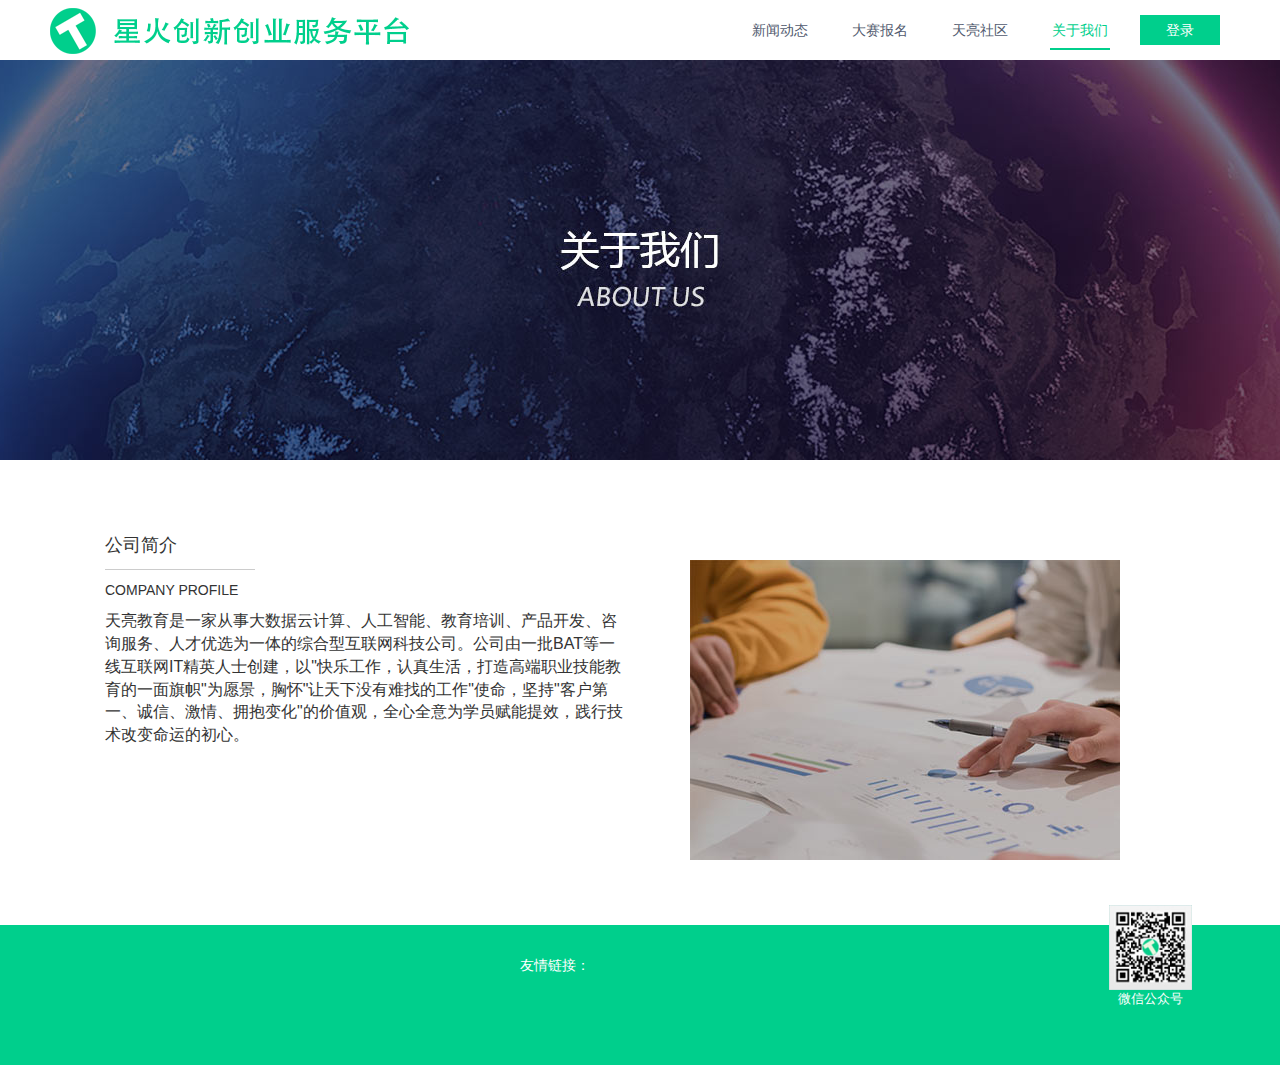
<file: xinghuo/aboutUs.html>
<!DOCTYPE html>
<html lang="en">

<head>
    <meta charset="UTF-8">
    <meta name="viewport" content="width=device-width, initial-scale=1.0">
    <link rel="shortcut icon" href="favicon.ico" type="image/x-icon">
    <link rel="stylesheet" href="lib/bootstrap/css/bootstrap.min.css">
    <link rel="stylesheet" href="lib/bootstrap/css/bootstrap-theme.min.css">
    <link rel="stylesheet" href="css/overall.css">
    <link rel="stylesheet" href="css/aboutUs.css">
    <script src="lib/jQuery/jquery-3.4.1.js"></script>
    <title>星火创新创业服务平台</title>
</head>
<!-- 关于我们 -->

<body>
    <!-- 头部 -->
    <header>

        <!-- logo -->
        <div class="logo">
            <a href="homePage.html"><img src="images/logo.png"></a>
        </div>

        <!-- 导航 -->
        <nav class="nav">
            <ul class="clearFloat">
                <li><a href="homePage.html" class="nav_a">新闻动态</a></li>
                <li><a href="apply.html" class="nav_a">大赛报名</a></li>
                <li><a href="http://bbs.myhope365.com/" class="nav_a" target="blank">天亮社区</a></li>
                <li><a href="#" class="nav_axz">关于我们</a></li>
                <li class="navli1">
                    <button><a href="logIn.html">登录</a></button>
                </li>
                <li class="navli2">
                    <a href="personage.html" class="nav_a">个人中心</a>
                </li>
            </ul>
        </nav>

    </header>
    <!-- 头部结束 -->


    <!-- 背景图 -->

    <div class="backGround"></div>


    <!-- 中间主体 -->
    <div class="mid clearFloat">
        <div class="midLeft pull-left">
            <h4>公司简介</h4>
            <p class="p1">COMPANY PROFILE</p>
            <p class="p2">
                天亮教育是一家从事大数据云计算、人工智能、教育培训、产品开发、咨询服务、人才优选为一体的综合型互联网科技公司。公司由一批BAT等一线互联网IT精英人士创建，以"快乐工作，认真生活，打造高端职业技能教育的一面旗帜"为愿景，胸怀"让天下没有难找的工作"使命，坚持"客户第一、诚信、激情、拥抱变化"的价值观，全心全意为学员赋能提效，践行技术改变命运的初心。
            </p>
        </div>
        <div class="midRight pull-right">
            <img src="images/矩形46.jpg" alt="">
        </div>
    </div>




    <!-- 底部 -->
    <footer>
        <div>
            <div class="footerLeft">
                <div class="footBox">
                    友情链接：
                    <a href="#"></a>
                    <a href="#"></a>
                    <a href="#"></a>
                    <a href="#"></a>
                    <a href="#"></a>
                    <a href="#"></a>
                </div>

                <p id="copyright"></p>
                <p id="tgbh"></p>
            </div>
            <div class="footerRight">
                <img src="images/微信公众号.jpg" alt="微信公众号">
                <p>微信公众号</p>
            </div>
        </div>
    </footer>
    <!-- 底部结束 -->
</body>
<script src="js/overall.js"></script>

</html>
</file>
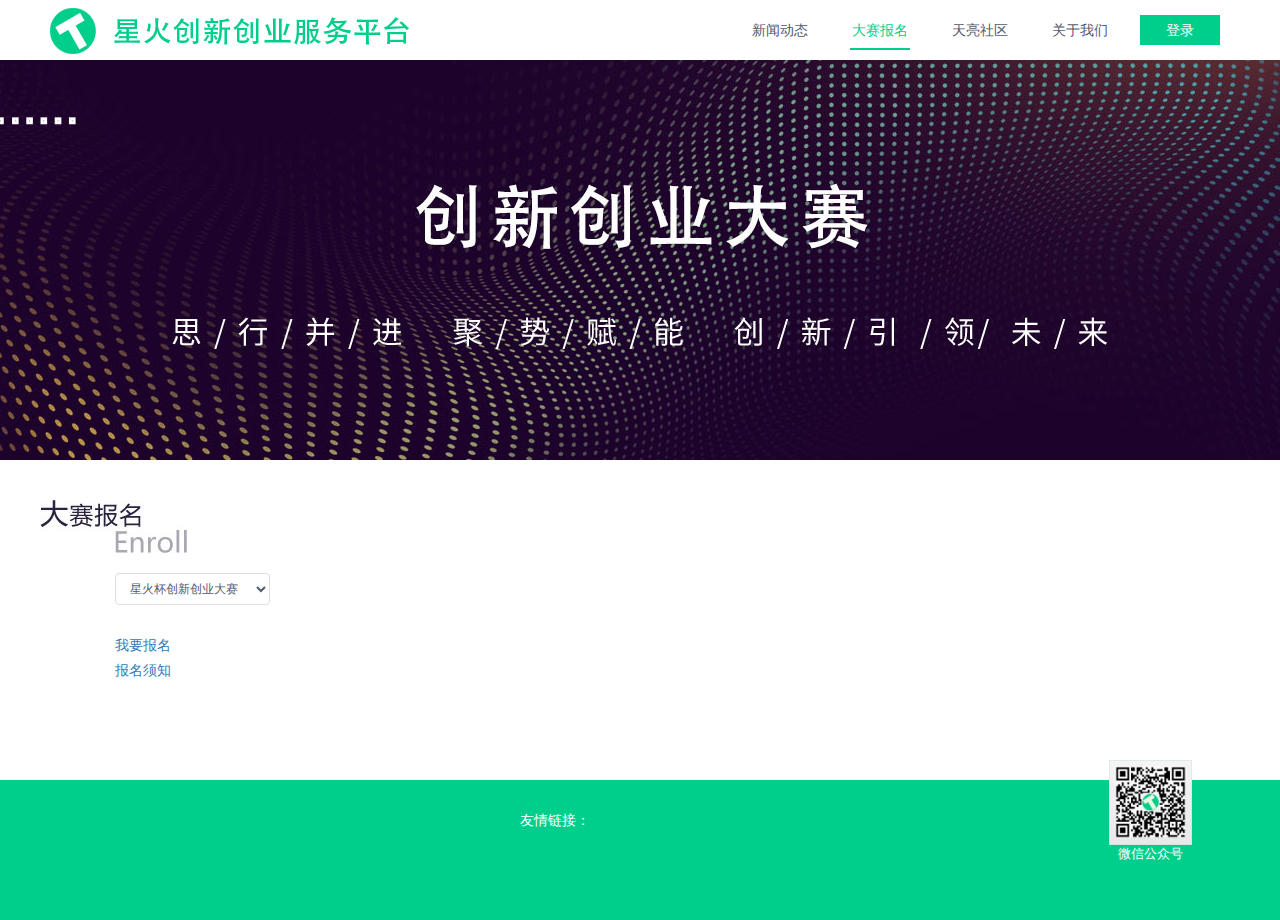
<file: xinghuo/apply.html>
<!DOCTYPE html>
<html lang="en">

<head>
    <meta charset="UTF-8">
    <meta name="viewport" content="width=device-width, initial-scale=1.0">
    <meta name="viewport" content="width=device-width, initial-scale=1.0">
    <link rel="shortcut icon" href="favicon.ico" type="image/x-icon">
    <link rel="stylesheet" href="lib/bootstrap/css/bootstrap.min.css">
    <link rel="stylesheet" href="lib/bootstrap/css/bootstrap-theme.min.css">
    <link rel="stylesheet" href="css/overall.css">
    <link rel="stylesheet" href="css/apply.css">
    <script src="lib/jQuery/jquery-3.4.1.js"></script>
    <title>星火创新创业服务平台</title>
</head>
<!-- 大赛报名 -->

<body>
    <!-- 头部 -->
    <header>

        <!-- logo -->
        <div class="logo">
            <a href="homePage.html"><img src="images/logo.png"></a>
        </div>

        <!-- 导航 -->
        <nav class="nav">
            <ul class="clearFloat">
                <li><a href="homePage.html" class="nav_a">新闻动态</a></li>
                <li><a href="#" class="nav_axz">大赛报名</a></li>
                <li><a href="http://bbs.myhope365.com/" class="nav_a" target="blank">天亮社区</a></li>
                <li><a href="aboutUs.html" class="nav_a">关于我们</a></li>
                <li class="navli1">
                    <button><a href="logIn.html">登录</a></button>
                </li>
                <li class="navli2">
                    <a href="personage.html" class="nav_a">个人中心</a>
                </li>
            </ul>
        </nav>

    </header>
    <!-- 头部结束 -->

    <!-- 背景 -->
    <div class="backGround">
    </div>



    <div class="mid">
        <img src="images/2.jpg" alt="大赛报名">
        <!-- 大赛新闻 显示 -->
        <div class="midBox1">
            <h3></h3>
            <div class="select">
                <!-- <div class="show"> -->
                <select class="show">
                    <!-- <option>请选择</option> -->
                    <option>星火杯创新创业大赛</option>
                </select>

                <!-- </div> -->
            </div>
            <p>
                <!-- 天亮教育作为发起首支基金即星火基金的运营方，也是本次星火杯双创比赛的组织承办方，旨在围绕应用创新类、营销创意类、技术创新类、文创艺术类为主的四大方向为中心，诚邀石家庄及全国各地的高校大学生、相关领域专家和企业踊跃向本次大赛投稿，我方会本着"激活双创之心，打出双创之星，共享双创实惠"的初心，坚持公平、公正、公开的原则，
                打造好平台，营造好氛围，赛出好结果的三好开篇大赛。 -->
            </p>
            <div class="apply">
                <span>我要报名</span>
            </div>
            <div>
                <span id="notice">报名须知</span>
            </div>
        </div>

        <!-- 报名须知点击显示 -->
        <div class="midBox2">
            <div><span id="return">返回上一页</span></div>
            <h4>大赛报名</h4>
            <ul>
                <li>
                    <h5>1、参赛条件</h5>
                    <p> 由来自高校、企业、科研院所、技术专家、从事创新创业及其服务的其他事业单位、新型研发机构等单位的人员所组成的团队可选择相应专项赛事进行报名、参赛。报名参赛不收取任何费用。</p>
                </li>
                <li>
                    <h5>2、比赛内容</h5>
                    <p> 符合既定的四个主题方向即可，具体形式可以是PPT、实物效果演示等具备可评估性、可量化、可对比的均可。</p>
                </li>
                <li>
                    <h5>3、竞赛形式</h5>
                    <p> 比赛形式为专家线上初评、线下路演后专家打分相结合，最终由路演后选手项目PPT演示得分、专家问辩评分组成总分。</p>
                </li>
                <li>
                    <h5>4、比赛流程</h5>
                    <p> 项目报名后通过形式审查进入初赛，初赛由专家组成员汇审进行线上评分，成绩合格进入决赛，决赛评选一二三等奖及优胜参与奖。</p>
                </li>
                <li>
                    <h5>5、奖项设置</h5>
                    <p> 大赛设一等奖、二等奖、三等奖及优胜参与奖，占项目总数比率为10%、20%、30%、40%。</p>
                </li>
                <li>
                    <h5>6、其他</h5>
                    <p> 推荐多了解天亮教育的课程体系，并进行认真的学习和实践，对于参加技术性内容比赛会很有帮助。</p>
                </li>
            </ul>
        </div>

        <!-- 我要报名 -->
        <form class="midBox3" required action="user" method="post" target="iframe">
            <div class="return"><span>返回上一页</span></div>
            <h4>大赛报名</h4>
            <div>
                <h5>项目名称</h5>
                <div class="bmBox1 clearFloat">
                    <div class="information pull-left">
                        <span>作品名称：</span>
                        <input class="ivu-input" type="text" placeholder="请输入作品名称(30字以内)" required maxlength="30"
                            id="worksTitle">
                    </div>
                    <div class="information pull-right">
                        <span>作品方向：</span>
                        <!-- <div class="shift">营销创意类</div> -->
                        <select class="shift" id="projectCategory">
                            <option>营销创意类</option>
                        </select>
                    </div>
                </div>
            </div>
            <div>
                <h5>项目介绍信息</h5>
                <div class="bmBox1 clearFloat">
                    <div class="information pull-left">
                        <span>所属行业：</span>
                        <input class="ivu-input" type="text" placeholder="请输入所属行业(30字以内)" required maxlength="30"
                            id="industry">
                    </div>
                    <div class="information pull-left">
                        <span>指导老师：</span>
                        <input class="ivu-input" type="text" placeholder="请输入指导老师(30字以内)" required maxlength="30"
                            id="instructor">
                    </div>
                </div>
                <div class="bmBox1 xd">
                    <span>主要创新点：</span>
                    <textarea maxlength="300" placeholder="请输入主要创新点(300字以内)" required id="innovationPoint"></textarea>
                </div>
                <div class="bmBox1 jz">
                    <span>推广应用价值： </span>
                    <textarea maxlength="250" placeholder="请输入推广应用价值(250字以内)" required id="applicationWhere"></textarea>
                </div>
                <div class="bmBox1 jj">
                    <span>作品简介：</span>
                    <textarea maxlength="500" placeholder="请输入作品简介（800字内）" required id="worksBrief"></textarea>
                </div>
                <div class="bmBox1 clearFloat">
                    <span class="pull-left">附件上传： </span>
                    <div class="select pull-left">
                        <input type="file" id="inputfile">
                    </div>
                </div>
            </div>
            <!-- 参赛者 -->
            <div>
                <h5>参赛者</h5>
                <div class="name">参赛者（1）：</div>
                <div class="bmBox1 clearFloat">
                    <div class="information pull-left">
                        <span>姓名：</span>
                        <input class="ivu-input" type="text" placeholder="请输入姓名" required id="name1">
                    </div>
                    <div class="information pull-left">
                        <span>职务：</span>
                        <input class="ivu-input" type="text" placeholder="请输入职务" required id="job1">
                    </div>
                </div>
                <div class="bmBox1 clearFloat">
                    <div class="information pull-left">
                        <span>性别：</span>
                        <select id="gender1">
                            <option>男</option>
                            <option>女</option>
                        </select>
                    </div>
                    <div class="information pull-left">
                        <span>年龄：</span>
                        <input class="ivu-input" type="number" placeholder="请输入年龄" max="100" min="18" required
                            id="age1">
                    </div>
                </div>
                <div class="bmBox1 clearFloat">
                    <div class="information pull-left margin-dh">
                        <span>联系电话：</span>
                        <input class="ivu-input" type="text" placeholder="请输入电话" required id="phoneNumber1">
                    </div>
                    <div class="information pull-left">
                        <span>身份证号：</span>
                        <input class="ivu-input" type="text" placeholder="请输入身份证号" required id="idNumber1">
                    </div>
                </div>

            </div>
            <!-- 参赛者（2） -->
            <div>
                <h5>参赛者</h5>
                <div class="name">参赛者（2）：</div>
                <div class="bmBox1 clearFloat">
                    <div class="information pull-left">
                        <span>姓名：</span>
                        <input class="ivu-input" type="text" placeholder="请输入姓名" required id="name2">
                    </div>
                    <div class="information pull-left">
                        <span>职务：</span>
                        <input class="ivu-input" type="text" placeholder="请输入职务" required id="job2">
                    </div>
                </div>
                <div class="bmBox1 clearFloat">
                    <div class="information pull-left">
                        <span>性别：</span>
                        <select id="gender2">
                            <option>男</option>
                            <option>女</option>
                        </select>
                    </div>
                    <div class="information pull-left">
                        <span>年龄：</span>
                        <input class="ivu-input" type="number" placeholder="请输入年龄" max="100" min="18" required
                            id="age2">
                    </div>
                </div>
                <div class="bmBox1 clearFloat">
                    <div class="information pull-left margin-dh">
                        <span>联系电话：</span>
                        <input class="ivu-input" type="text" placeholder="请输入电话" required id="phoneNumber2">
                    </div>
                    <div class="information pull-left">
                        <span>身份证号：</span>
                        <input class="ivu-input" type="text" placeholder="请输入身份证号" required id="idNumber2">
                    </div>
                </div>

            </div>
            <!-- 参赛者（3） -->
            <div>
                <h5>参赛者</h5>
                <div class="name">参赛者（3）：</div>
                <div class="bmBox1 clearFloat">
                    <div class="information pull-left">
                        <span>姓名：</span>
                        <input class="ivu-input" type="text" placeholder="请输入姓名" required
                            pattern="^[\u4E00-\u9FA5\uf900-\ufa2d·s]{2,20}$" id="name3">
                    </div>
                    <div class="information pull-left">
                        <span>职务：</span>
                        <input class="ivu-input" type="text" placeholder="请输入职务" required
                            pattern="^[\u4E00-\u9FA5\uf900-\ufa2d·s]{2,20}$" id="job3">
                    </div>
                </div>
                <div class="bmBox1 clearFloat">
                    <div class="information pull-left">
                        <span>性别：</span>

                        <select id="gender3">
                            <option>男</option>
                            <option>女</option>
                        </select>
                    </div>
                    <div class="information pull-left">
                        <span>年龄：</span>
                        <input class="ivu-input" type="number" placeholder="请输入年龄" max="100" min="18" required
                            id="age3">
                    </div>
                </div>
                <div class="bmBox1 clearFloat">
                    <div class="information pull-left margin-dh">
                        <span>联系电话：</span>
                        <input class="ivu-input" type="text" placeholder="请输入电话" required
                            pattern="^((13[0-9])|(14[5,7,9])|(15[^4])|(18[0-9])|(17[0,1,3,5,6,7,8]))\d{8}$"
                            id="phoneNumber3">
                    </div>
                    <div class="information pull-left">
                        <span>身份证号：</span>
                        <input class="ivu-input" type="text" placeholder="请输入身份证号" required
                            pattern="^[1-9]\d{5}(18|19|([23]\d))\d{2}((0[1-9])|(10|11|12))(([0-2][1-9])|10|20|30|31)\d{3}[0-9Xx]$"
                            id="idNumber3">
                    </div>
                </div>

            </div>

            <!-- 提交重置按钮 -->
            <div class="resetBox">
                <button type="reset" class="reset">重置</button>
                <!-- <button class="submit" type="button">提交</button> -->
                <button class="submit">提交</button>
            </div>
        </form>
        <iframe id="iframe" name="iframe" style="display:none;"></iframe>
    </div>

    <!-- 底部 -->
    <footer>
        <div>
            <div class="footerLeft">
                <div class="footBox">
                    友情链接：
                    <a href="#"></a>
                    <a href="#"></a>
                    <a href="#"></a>
                    <a href="#"></a>
                    <a href="#"></a>
                    <a href="#"></a>
                </div>

                <p id="copyright"></p>
                <p id="tgbh"></p>
            </div>
            <div class="footerRight">
                <img src="images/微信公众号.jpg" alt="微信公众号">
                <p>微信公众号</p>
            </div>
        </div>
    </footer>
    <!-- 底部结束 -->
</body>
<script src="js/apply.js"></script>

</html>
</file>
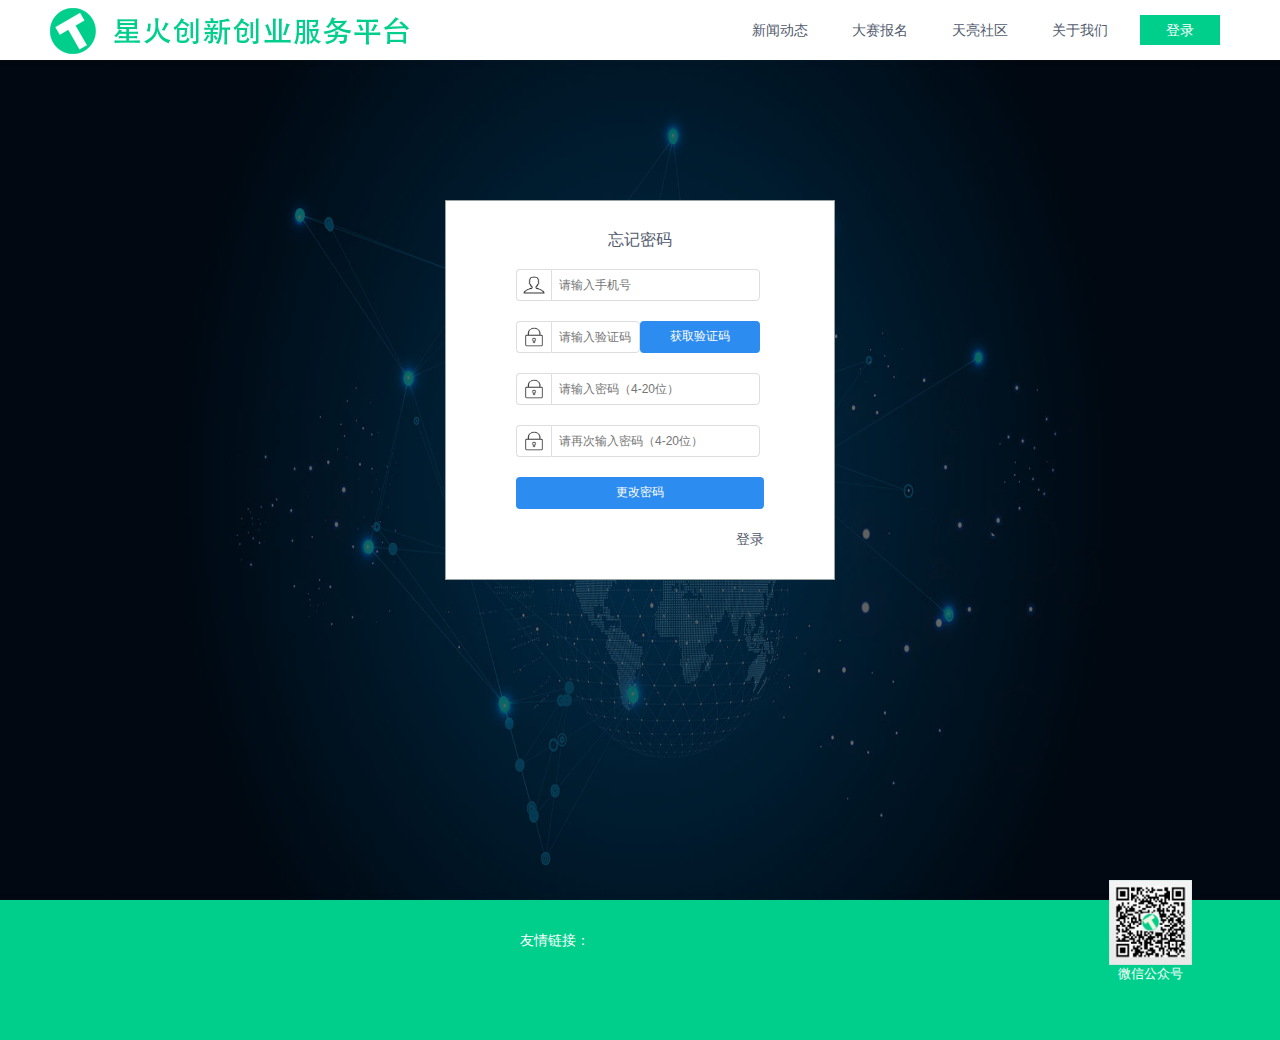
<file: xinghuo/ForgetPassword.html>
<!-- <!DOCTYPE html> -->
<!DOCTYPE html>
<html lang="en">

<head>
    <meta charset="UTF-8">
    <meta name="viewport" content="width=device-width, initial-scale=1.0">
    <link rel="shortcut icon" href="favicon.ico" type="image/x-icon">
    <link rel="stylesheet" href="lib/bootstrap/css/bootstrap.min.css">
    <link rel="stylesheet" href="lib/bootstrap/css/bootstrap-theme.min.css">
    <link rel="stylesheet" href="css/overall.css">
    <link rel="stylesheet" href="css/ForgetPassword.css">
    <script src="lib/jQuery/jquery-3.4.1.js"></script>
    <script src="lib/bootstrap/js/bootstrap.min.js"></script>
    <title>星火创新创业服务平台</title>
</head>
<!-- 忘记密码 -->

<body>
    <!-- 头部 -->
    <header>

        <!-- logo -->
        <div class="logo">
            <a href="homePage.html"><img src="images/logo.png"></a>
        </div>

        <!-- 导航 -->
        <nav class="nav">
            <ul class="clearFloat">
                <li><a href="#" class="nav_a">新闻动态</a></li>
                <li><a href="apply.html" class="nav_a">大赛报名</a></li>
                <li><a href="http://bbs.myhope365.com/" class="nav_a" target="blank">天亮社区</a></li>
                <li><a href="aboutUs.html" class="nav_a">关于我们</a></li>
                <li class="navli1">
                    <button><a href="logIn.html">登录</a></button>
                </li>
                <li class="navli2">
                    <a href="personage.html" class="nav_a">个人中心</a>
                </li>
            </ul>
        </nav>

    </header>
    <!-- 头部结束 -->



    <!-- 忘记密码框 -->
    <div class="mid">
        <div class="logIn">
            <h3>忘记密码</h3>

            <form >
                <div>
                    <img src="images/头像.png" alt="">
                    <input type="text" placeholder="请输入手机号" id="phonenumber">
                </div>
                <div class="formBox2">
                    <img src="images/密码.png" alt="">
                    <input type="text" placeholder="请输入验证码" id="code">
                    <button id="codeBtn" type="button">获取验证码</button>
                </div>
                <div>
                    <img src="images/密码.png" alt="">
                    <input type="password" placeholder="请输入密码（4-20位）" id="password">
                </div>
                <div>
                    <img src="images/密码.png" alt="">
                    <input type="password" placeholder="请再次输入密码（4-20位）">
                </div>
                <div>
                    <button id="alterBtn" type="button">更改密码</button>
                </div>
            </form>
            <div>
                <a href="logIn.html">登录</a>
            </div>
        </div>
    </div>



    <!-- 底部 -->
    <footer>
        <div>
            <div class="footerLeft">
                <div class="footBox">
                    友情链接：
                    <a href="#"></a>
                    <a href="#"></a>
                    <a href="#"></a>
                    <a href="#"></a>
                    <a href="#"></a>
                    <a href="#"></a>
                </div>

                <p id="copyright"></p>
                <p id="tgbh"></p>
            </div>
            <div class="footerRight">
                <img src="images/微信公众号.jpg" alt="微信公众号">
                <p>微信公众号</p>
            </div>
        </div>
    </footer>
    <!-- 底部结束 -->
</body>

<script src="js/ForgetPassword.js"></script>

</html>
</file>
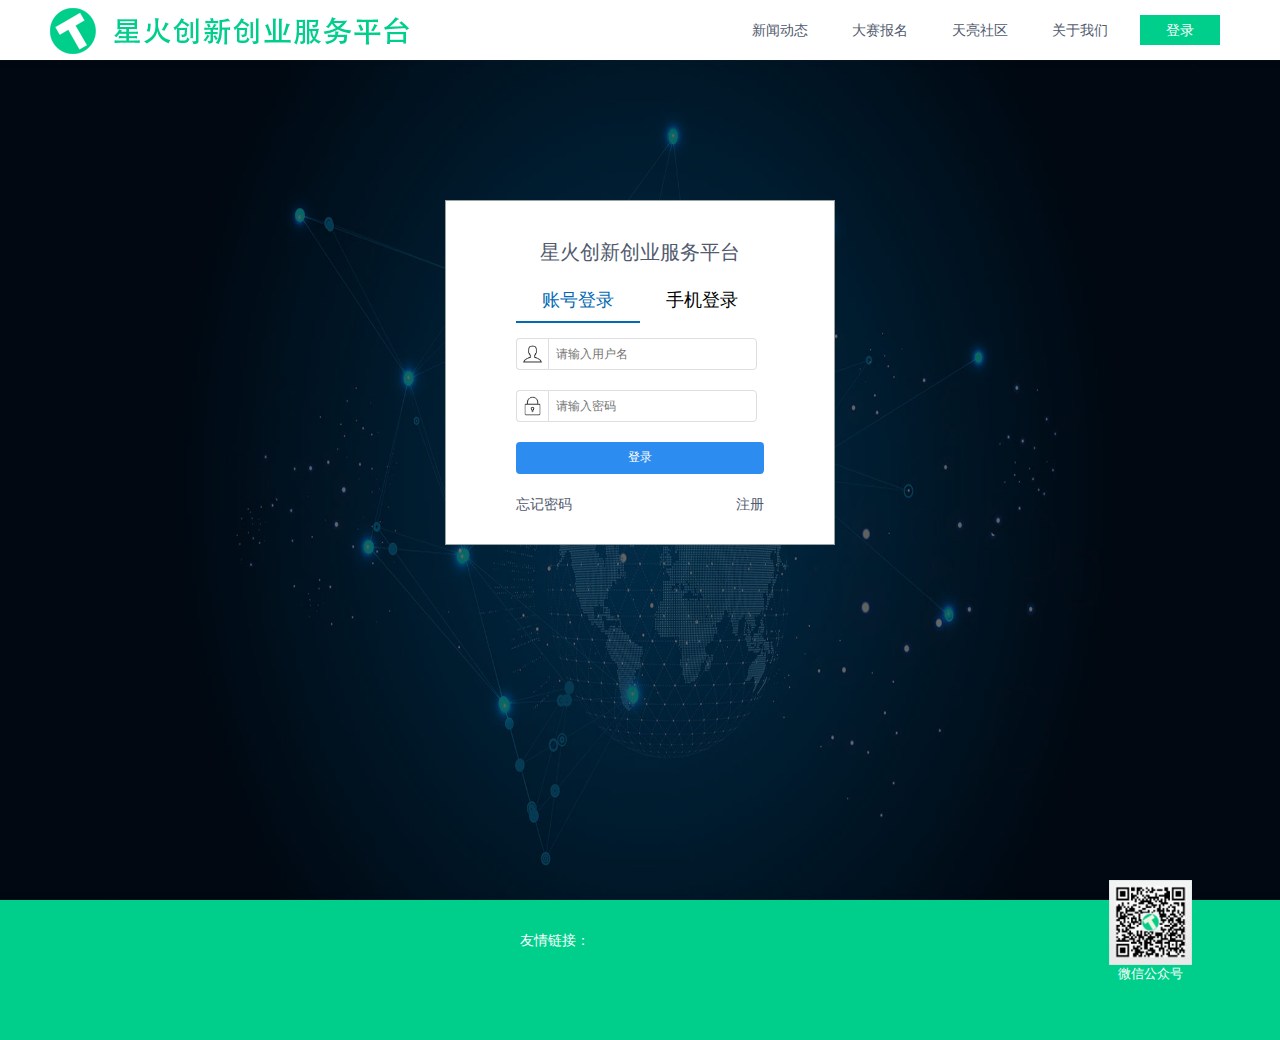
<file: xinghuo/logIn.html>
<!DOCTYPE html>
<html lang="en">

<head>
    <meta charset="UTF-8">
    <meta name="viewport" content="width=device-width, initial-scale=1.0">
    <link rel="shortcut icon" href="favicon.ico" type="image/x-icon">
    <link rel="stylesheet" href="lib/bootstrap/css/bootstrap.min.css">
    <link rel="stylesheet" href="lib/bootstrap/css/bootstrap-theme.min.css">
    <link rel="stylesheet" href="css/overall.css">
    <link rel="stylesheet" href="css/logIn.css">
    <script src="lib/jQuery/jquery-3.4.1.js"></script>
    <title>星火创新创业服务平台</title>
</head>
<!-- 登录页 -->

<body>
    <!-- 头部 -->
    <header>

        <!-- logo -->
        <div class="logo">
            <a href="homePage.html"><img src="images/logo.png"></a>
        </div>

        <!-- 导航 -->
        <nav class="nav">
            <ul class="clearFloat">
                <li><a href="homePage.html" class="nav_a">新闻动态</a></li>
                <li><a href="apply.html" class="nav_a">大赛报名</a></li>
                <li><a href="http://bbs.myhope365.com/" class="nav_a" target="blank">天亮社区</a></li>
                <li><a href="aboutUs.html" class="nav_a">关于我们</a></li>
                <li class="navli1">
                    <button><a href="logIn.html">登录</a></button>
                </li>
                <li class="navli2">
                    <a href="personage.html" class="nav_a">个人中心</a>
                </li>
            </ul>
        </nav>

    </header>
    <!-- 头部结束 -->


    <!-- 登录框 -->
    <div class="mid">
        <div class="logIn">
            <h3>星火创新创业服务平台</h3>
            <ul class="clearFloat">
                <li class="select active pull-left">账号登录</li>
                <li class="select pull-right">手机登录</li>
            </ul>
            <div class="logInBox1">
                <form>
                    <div>
                        <img src="images/头像.png" alt="">
                        <input type="text" placeholder="请输入用户名" id="inp1">
                    </div>
                    <div>
                        <img src="images/密码.png" alt="">
                        <input type="password" placeholder="请输入密码" id="inp2">
                    </div>
                    <div>
                        <button type="button" id="login">登录</button>
                    </div>
                </form>
            </div>
            <div class="logInBox1" style="display: none;">
                <form required>
                    <div>
                        <img src="images/头像.png" alt="">
                        <input type="text" placeholder="请输入手机号" id="inp3">
                    </div>
                    <div class="box2">
                        <img src="images/手机.png" alt="">
                        <input type="text" placeholder="请输入验证码" id="inp4">
                        <button id="authorization" type="button">获取验证码</button>
                    </div>
                    <div>
                        <button id="login2" type="button">登录</button>
                    </div>
                </form>
                <!-- <iframe id="iframe" name="iframe" style="display:none;"></iframe> -->
            </div>
            <div>
                <a href="ForgetPassword.html">忘记密码</a>
                <a href="Register.html" class="enroll pull-right">注册</a>
            </div>
        </div>
    </div>


    <!-- 底部 -->
    <footer>
        <div>
            <div class="footerLeft">
                <div class="footBox">
                    友情链接：
                    <a href="#"></a>
                    <a href="#"></a>
                    <a href="#"></a>
                    <a href="#"></a>
                    <a href="#"></a>
                    <a href="#"></a>
                </div>

                <p id="copyright"></p>
                <p id="tgbh"></p>
            </div>
            <div class="footerRight">
                <img src="images/微信公众号.jpg" alt="微信公众号">
                <p>微信公众号</p>
            </div>
        </div>
    </footer>
    <!-- 底部结束 -->
</body>
<script src="js/logIn.js"></script>

</html>
</file>
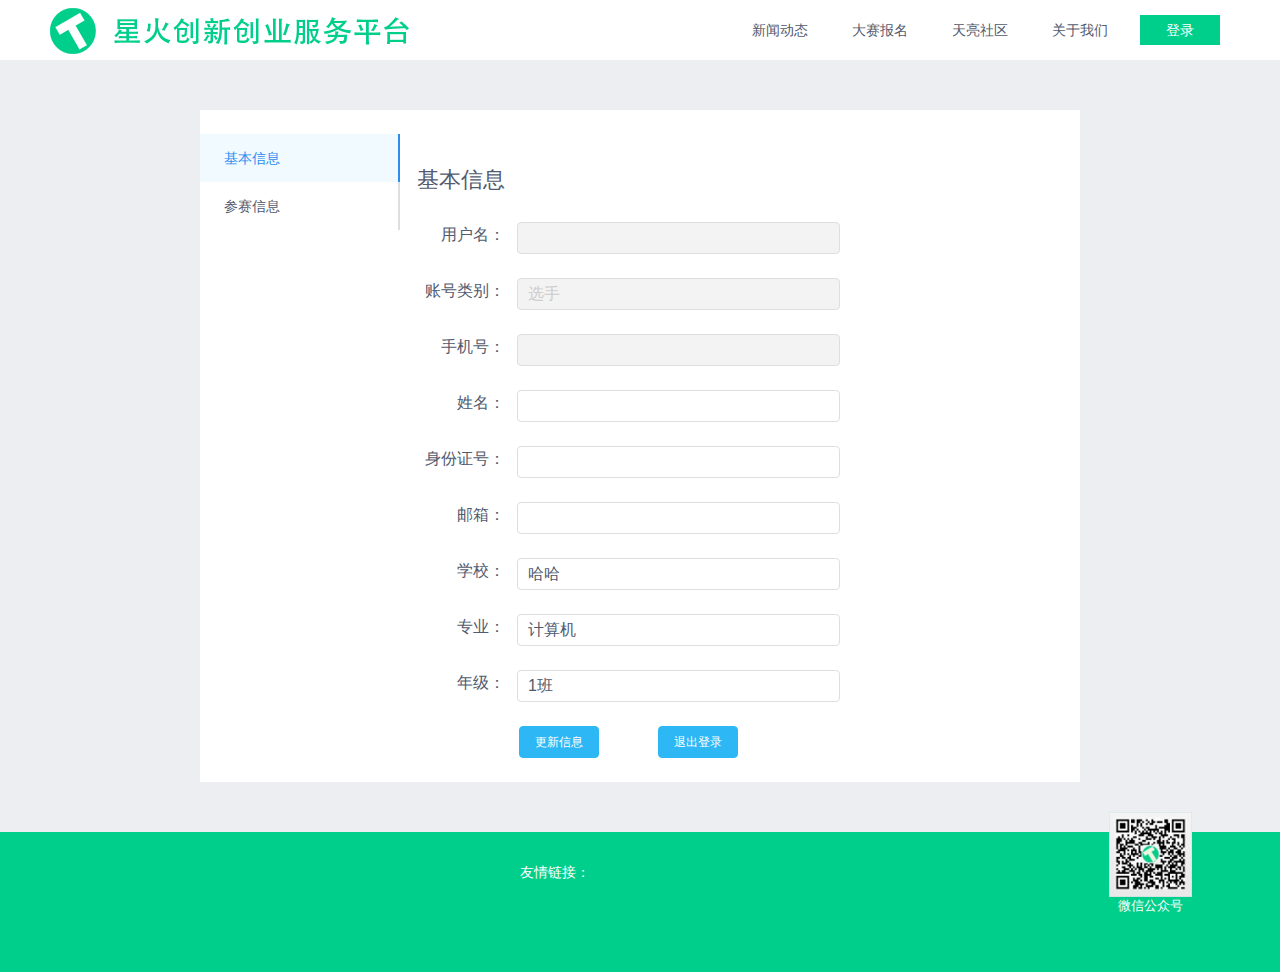
<file: xinghuo/personage.html>
<!DOCTYPE html>
<html lang="en">

<head>
    <meta charset="UTF-8">
    <meta name="viewport" content="width=device-width, initial-scale=1.0">
    <link rel="shortcut icon" href="favicon.ico" type="image/x-icon">
    <link rel="stylesheet" href="lib/bootstrap/css/bootstrap.min.css">
    <link rel="stylesheet" href="lib/bootstrap/css/bootstrap-theme.min.css">
    <link rel="stylesheet" href="css/overall.css">
    <link rel="stylesheet" href="css/personage.css">
    <script src="lib/jQuery/jquery-3.4.1.js"></script>
    <script src="lib/bootstrap/js/bootstrap.min.js"></script>
    <title>星火创新创业服务平台</title>
</head>
<!-- 个人中心 -->

<body>
    <!-- 头部 -->
    <header>

        <!-- logo -->
        <div class="logo">
            <a href="homePage.html"><img src="images/logo.png"></a>
        </div>

        <!-- 导航 -->
        <nav class="nav">
            <ul class="clearFloat">
                <li><a href="homePage.html" class="nav_a">新闻动态</a></li>
                <li><a href="apply.html" class="nav_a">大赛报名</a></li>
                <li><a href="http://bbs.myhope365.com/" class="nav_a" target="blank">天亮社区</a></li>
                <li><a href="aboutUs.html" class="nav_a">关于我们</a></li>
                <li class="navli1">
                    <button><a href="logIn.html">登录</a></button>
                </li>
                <li class="navli2">
                    <a href="personage.html" class="nav_a">个人中心</a>
                </li>
            </ul>
        </nav>

    </header>
    <!-- 头部结束 -->



    <!-- 中间主体 -->

    <div class="mid">
        <div class="midBox clearFloat">
            <div class="midLeft pull-left">
                <ul>
                    <li class="mlLi">基本信息</li>
                    <li id="message">参赛信息</li>
                </ul>
            </div>
            <div class="midRight pull-right">
                <div class="RightBox">
                    <h4>基本信息</h4>
                    <section class="fixation">
                        <form action="">
                            <div class="line clearFloat">
                                <label class="pull-left">用户名：</label>
                                <input type="text" class="pull-right" disabled="disabled" id="loginName">
                            </div>
                            <div class="line clearFloat">
                                <label class="pull-left">账号类别：</label>
                                <input type="text" class="pull-right" disabled="disabled" value="选手">
                            </div>
                            <div class="line clearFloat">
                                <label class="pull-left">手机号：</label>
                                <input type="text" class="pull-right" disabled="disabled" id="phonenumber">
                            </div>
                        </form>
                    </section>
                    <section>
                        <form action="">
                            <div class="line clearFloat">
                                <label class="pull-left">姓名：</label>
                                <input type="text" class="pull-right" id="userName">
                            </div>
                            <div class="line clearFloat">
                                <label class="pull-left">身份证号：</label>
                                <input type="text" class="pull-right" id="idNumber">
                            </div>
                            <div class="line clearFloat">
                                <label class="pull-left">邮箱：</label>
                                <input type="text" class="pull-right" id="email">
                            </div>
                            <div class="line clearFloat">
                                <label class="pull-left">学校：</label>
                                <input type="text" class="pull-right" value="哈哈" id="school">
                            </div>
                            <div class="line clearFloat">
                                <label class="pull-left">专业：</label>
                                <input type="text" class="pull-right" value="计算机" id="profession">
                            </div>
                            <div class="line clearFloat">
                                <label class="pull-left">年级：</label>
                                <input type="text" class="pull-right" value="1班" id="grade">
                            </div>
                            <div class="quitBox">
                                <button type="button" class="update">更新信息</button>
                                <button type="button" class="quit" id="quitBtn">退出登录</button>
                            </div>
                        </form>
                    </section>
                </div>
                <!-- 参赛信息 -->
                <div class="RightBox1" style="display: none;">
                    <h4>暂无参赛信息</h4>
                </div>
            </div>
        </div>
    </div>

    <!-- 底部 -->
    <footer>
        <div>
            <div class="footerLeft">
                <div class="footBox">
                    友情链接：
                    <a href="#"></a>
                    <a href="#"></a>
                    <a href="#"></a>
                    <a href="#"></a>
                    <a href="#"></a>
                    <a href="#"></a>
                </div>

                <p id="copyright"></p>
                <p id="tgbh"></p>
            </div>
            <div class="footerRight">
                <img src="images/微信公众号.jpg" alt="微信公众号">
                <p>微信公众号</p>
            </div>
        </div>
    </footer>
    <!-- 底部结束 -->
</body>
<script src="js/personage.js"></script>

</html>
</file>
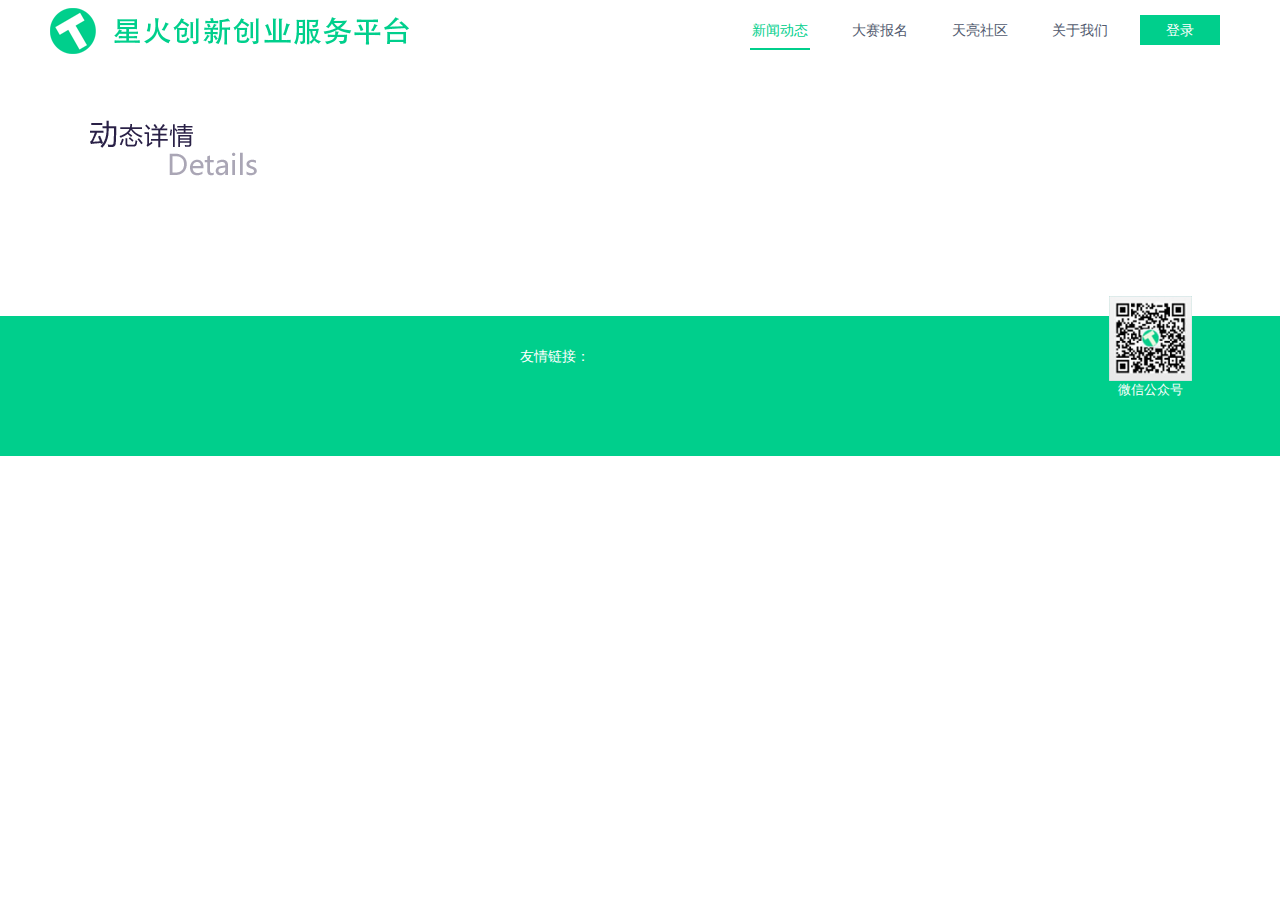
<file: xinghuo/readMore.html>
<!DOCTYPE html>
<html lang="en">

<head>
    <meta charset="UTF-8">
    <meta name="viewport" content="width=device-width, initial-scale=1.0">
    <link rel="shortcut icon" href="favicon.ico" type="image/x-icon">
    <link rel="stylesheet" href="lib/bootstrap/css/bootstrap.min.css">
    <link rel="stylesheet" href="lib/bootstrap/css/bootstrap-theme.min.css">
    <link rel="stylesheet" href="css/overall.css">
    <link rel="stylesheet" href="css/readMore.css">
    <script src="lib/jQuery/jquery-3.4.1.js"></script>
    <script src="js/readMore.js"></script>
    <title>星火创新创业服务平台</title>
</head>
<!-- 动态详情页 -->

<body>
    <!-- 头部 -->
    <header>

        <!-- logo -->
        <div class="logo">
            <a href="homePage.html"><img src="images/logo.png"></a>
        </div>
        <!-- 导航 -->
        <nav class="nav">
            <ul class="clearFloat">
                <li><a href="homePage.html" class="nav_a nav_axz">新闻动态</a></li>
                <li><a href="apply.html" class="nav_a">大赛报名</a></li>
                <li><a href="http://bbs.myhope365.com/" class="nav_a" target="blank">天亮社区</a></li>
                <li><a href="aboutUs.html" class="nav_a">关于我们</a></li>
                <li class="navli1">
                    <button><a href="logIn.html">登录</a></button>
                </li>
                <li class="navli2">
                    <a href="personage.html" class="nav_a">个人中心</a>
                </li>
            </ul>
        </nav>

    </header>
    <!-- 头部结束 -->

    <!-- 中间部分 -->
    <div class="mid">
        <img src="images/动态详情.png" alt="">

        <h3 id="header"></h3>
        <p class="p1" id="p1"></p>
        <p class="p2" id="p2"></p>

    </div>

    <!-- 底部 -->
    <footer>
        <div>
            <div class="footerLeft">
                <div class="footBox">
                    友情链接：
                    <a href="#"></a>
                    <a href="#"></a>
                    <a href="#"></a>
                    <a href="#"></a>
                    <a href="#"></a>
                    <a href="#"></a>
                </div>

                <p id="copyright"></p>
                <p id="tgbh"></p>
            </div>
            <div class="footerRight">
                <img src="images/微信公众号.jpg" alt="微信公众号">
                <p>微信公众号</p>
            </div>
        </div>
    </footer>
    <!-- 底部结束 -->
</body>

<script src="js/overall.js"></script>

</html>
</file>
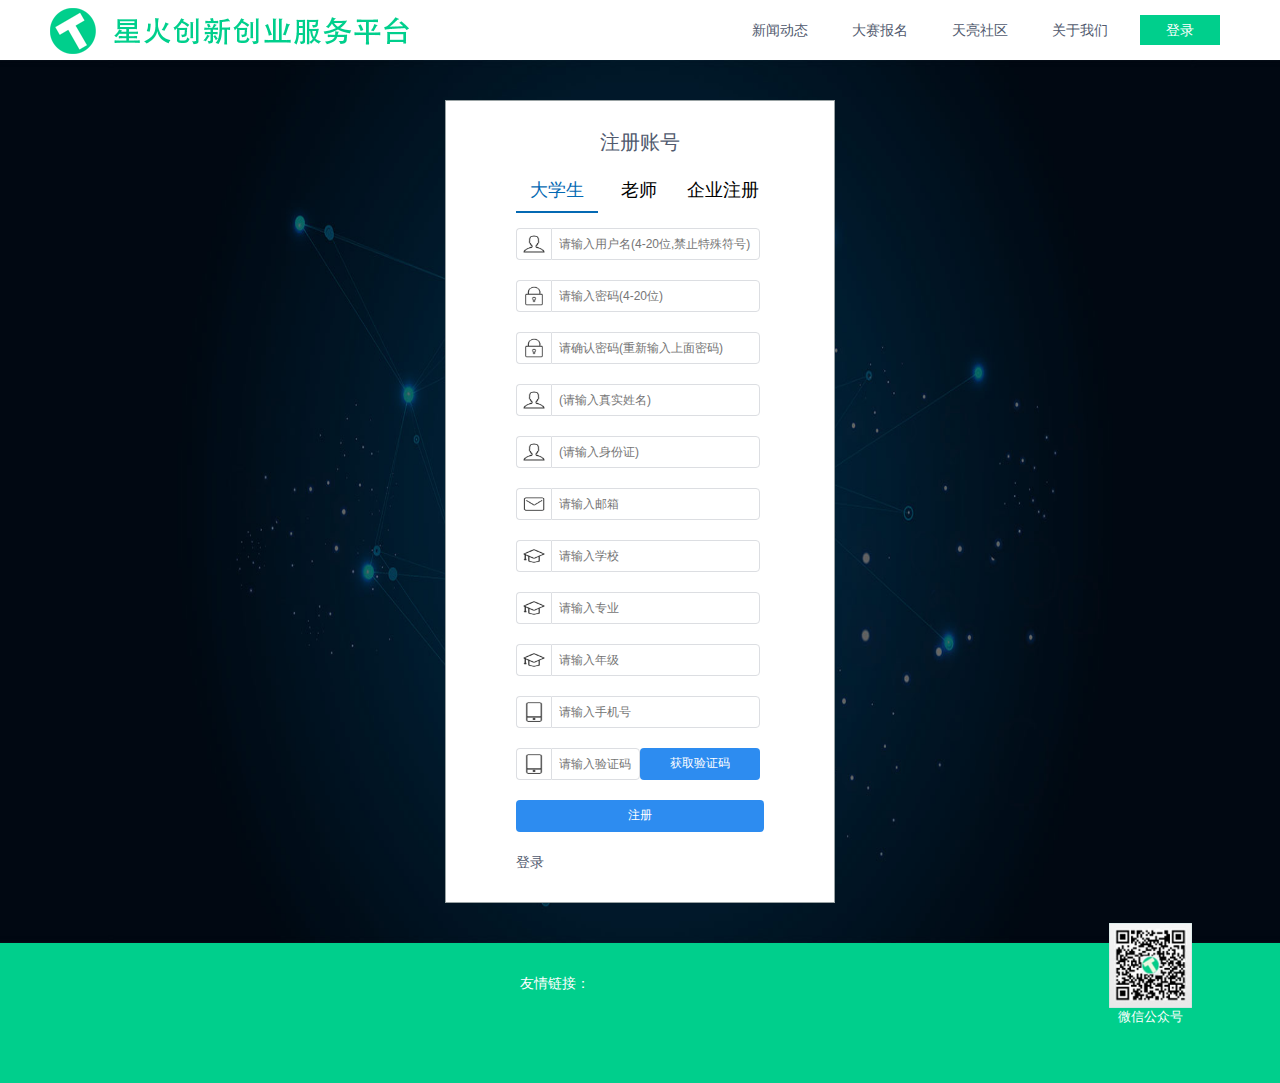
<file: xinghuo/Register.html>
<!DOCTYPE html>
<html lang="en">

<head>
    <meta charset="UTF-8">
    <meta name="viewport" content="width=device-width, initial-scale=1.0">
    <link rel="shortcut icon" href="favicon.ico" type="image/x-icon">
    <link rel="stylesheet" href="lib/bootstrap/css/bootstrap.min.css">
    <link rel="stylesheet" href="lib/bootstrap/css/bootstrap-theme.min.css">
    <link rel="stylesheet" href="css/overall.css">
    <link rel="stylesheet" href="css/Register.css">
    <script src="lib/jQuery/jquery-3.4.1.js"></script>
    <script src="lib/bootstrap/js/bootstrap.min.js"></script>
    <title>星火创新创业服务平台</title>
</head>
<!-- 注册页 -->

<body>
    <!-- 头部 -->
    <header>

        <!-- logo -->
        <div class="logo">
            <a href="homePage.html"><img src="images/logo.png"></a>
        </div>

        <!-- 导航 -->
        <nav class="nav">
            <ul class="clearFloat">
                <li><a href="#" class="nav_a">新闻动态</a></li>
                <li><a href="apply.html" class="nav_a">大赛报名</a></li>
                <li><a href="http://bbs.myhope365.com/" class="nav_a" target="blank">天亮社区</a></li>
                <li><a href="aboutUs.html" class="nav_a">关于我们</a></li>
                <li class="navli1">
                    <button><a href="logIn.html">登录</a></button>
                </li>
                <li class="navli2">
                    <a href="personage.html" class="nav_a">个人中心</a>
                </li>
            </ul>
        </nav>

    </header>
    <!-- 头部结束 -->



    <!-- 注册框 -->

    <div class="mid">
        <div class="logIn">
            <h3>注册账号</h3>
            <ul class="clearFloat">
                <li class="select active pull-left choice">大学生</li>
                <li class="select pull-left choice">老师</li>
                <li class="select pull-right">企业注册</li>
            </ul>
            <!-- 学生 -->
            <form>
                <div>
                    <img src="images/头像.png" alt="">
                    <input type="text" placeholder="请输入用户名(4-20位,禁止特殊符号)" id="loginName">
                </div>
                <div>
                    <img src="images/密码.png" alt="">
                    <input type="password" placeholder="请输入密码(4-20位)" id="password">
                </div>
                <div>
                    <img src="images/密码.png" alt="">
                    <input type="password" placeholder="请确认密码(重新输入上面密码)">
                </div>
                <div>
                    <img src="images/头像.png" alt="">
                    <input type="text" placeholder="(请输入真实姓名)" id="userName">
                </div>
                <div>
                    <img src="images/头像.png" alt="">
                    <input type="text" placeholder="(请输入身份证)" id="idNumber">
                </div>
                <div>
                    <img src="images/邮箱.png" alt="">
                    <input type="text" placeholder="请输入邮箱" id="email">
                </div>
                <div>
                    <img src="images/学校.png" alt="">
                    <input type="text" placeholder="请输入学校" id="school">
                </div>
                <div>
                    <img src="images/学校.png" alt="">
                    <input type="text" placeholder="请输入专业" id="profession">
                </div>
                <div>
                    <img src="images/学校.png" alt="">
                    <input type="text" placeholder="请输入年级" id="grade">
                </div>
                <div>
                    <img src="images/手机.png" alt="">
                    <input type="text" placeholder="请输入手机号" id="phonenumber">
                </div>
                <div class="formBox2">
                    <img src="images/手机.png" alt="">
                    <input type="text" placeholder="请输入验证码" id="code">
                    <button type="button" id="codeBtn">获取验证码</button>
                </div>
                <div class="registerBox">
                    <button type="button" id="btn1">注册</button>
                </div>
            </form>
            <!-- 老师 -->
            <form style="display: none;">
                <div>
                    <img src="images/头像.png" alt="">
                    <input type="text" placeholder="请输入用户名(4-20位,禁止特殊符号)">
                </div>
                <div>
                    <img src="images/密码.png" alt="">
                    <input type="password" placeholder="请输入密码(4-20位)">
                </div>
                <div>
                    <img src="images/密码.png" alt="">
                    <input type="password" placeholder="请确认密码(重新输入上面密码)">
                </div>
                <div>
                    <img src="images/头像.png" alt="">
                    <input type="text" placeholder="(请输入真实姓名)">
                </div>
                <div>
                    <img src="images/头像.png" alt="">
                    <input type="text" placeholder="(请输入身份证)">
                </div>
                <div>
                    <img src="images/邮箱.png" alt="">
                    <input type="text" placeholder="请输入邮箱">
                </div>
                <div>
                    <img src="images/学校.png" alt="">
                    <input type="text" placeholder="请输入学校">
                </div>
                <div>
                    <img src="images/学校.png" alt="">
                    <input type="text" placeholder="请输入研究方向">
                </div>
                <div>
                    <img src="images/学校.png" alt="">
                    <input type="text" placeholder="请输入职称">
                </div>
                <div>
                    <img src="images/手机.png" alt="">
                    <input type="text" placeholder="请输入手机号">
                </div>
                <div class="formBox2">
                    <img src="images/手机.png" alt="">
                    <input type="text" placeholder="请输入验证码">
                    <button type="button">获取验证码</button>
                </div>
                <div class="registerBox">
                    <button type="button">注册</button>
                </div>
            </form>
            <div>
                <a href="logIn.html">登录</a>

            </div>
        </div>
    </div>


    <!-- 底部 -->
    <footer>
        <div>
            <div class="footerLeft">
                <div class="footBox">
                    友情链接：
                    <a href="#"></a>
                    <a href="#"></a>
                    <a href="#"></a>
                    <a href="#"></a>
                    <a href="#"></a>
                    <a href="#"></a>
                </div>

                <p id="copyright"></p>
                <p id="tgbh"></p>
            </div>
            <div class="footerRight">
                <img src="images/微信公众号.jpg" alt="微信公众号">
                <p>微信公众号</p>
            </div>
        </div>
    </footer>
    <!-- 底部结束 -->
</body>
<script src="js/Register.js"></script>

</html>
</file>
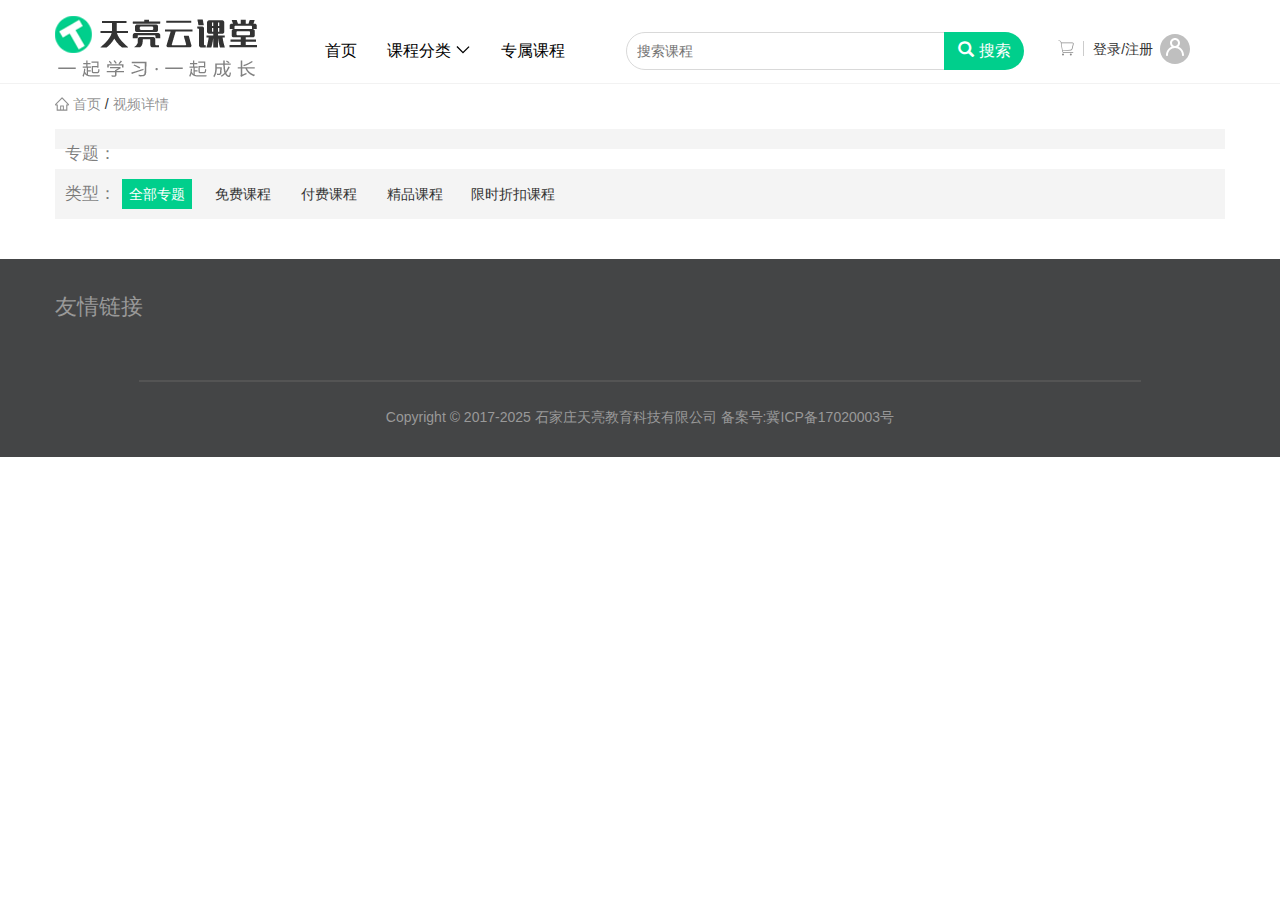
<file: yunketang/搜索页.html>
<!DOCTYPE html>
<html lang="en">

<head>
    <meta charset="UTF-8">
    <meta name="viewport" content="width=device-width, initial-scale=1.0">
    <link rel="stylesheet" href="lib/bootstrap/css/bootstrap.min.css">
    <link rel="stylesheet" href="lib/bootstrap/css/bootstrap-theme.min.css">
    <link rel="stylesheet" href="css/搜索页.css">
    <script src="lib/jQuery/jquery-3.4.1.js"></script>
    <script src="lib/bootstrap/js/bootstrap.min.js"></script>
    <script src="font/iconfont.js"></script>
    <title>天亮云课堂</title>
</head>

<body>

    <!-- 头部 -->
    <header class="container">
        <div class="top row">
            <div class="logo col-xs-3">
                <img src="images/logo.png" alt="">
            </div>
            <div class="nav col-xs-3">
                <ul class="clearfix">
                    <li class="pull-left"><a href="./index.html">首页</a></li>
                    <li class="pull-left two"><a href="#">课程分类
                            <svg class="icon" aria-hidden="true">
                                <use xlink:href="#icon-arrow-right"></use>
                            </svg>
                        </a>

                        <ul class="classify">
                            <li><a href="#">留学韩国专题</a></li>
                            <li><a href="#">学长面对面</a></li>
                            <li><a href="#">职业素养必修课</a></li>
                            <li><a href="#">大数据</a></li>
                            <li><a href="#">WEB前端</a></li>
                            <li><a href="#">数据库</a></li>
                            <li><a href="#">网络爬虫</a></li>
                            <li><a href="#">求职技巧</a></li>
                            <li><a href="#">项目实战</a></li>
                            <li><a href="#">公共常用开发技术</a></li>
                            <li><a href="#">经典面试题</a></li>
                            <li><a href="#">JavaSe核心基础</a></li>
                            <li><a href="#">操作系统</a></li>
                            <li><a href="#">毕业设计</a></li>
                            <li><a href="#">数据结构与算法</a></li>
                            <li><a href="#">创新创业</a></li>
                            <li><a href="#">快速玩转热门应用</a></li>
                        </ul>
                    </li>
                    <li class="pull-left"><a href="#">专属课程</a></li>
                </ul>
            </div>
            <!-- 搜索 -->
            <div class="search col-xs-4 hidden-xs">
                <input type="text" placeholder="搜索课程" id="searchSS">
                <button id="searchBtn">
                    <span class="glyphicon glyphicon-search"></span>

                    搜索
                </button>
            </div>

            <!-- 登录 -->
            <div class="col-xs-2 logIn hidden-xs">

                <span class="shopping">
                    <svg class="icon" aria-hidden="true">
                        <use xlink:href="#icon-gouwuche"></use>
                    </svg>
                </span>
                <span class="loginbtn">登录/注册</span>
                <span class="user">
                    <svg class="icon" aria-hidden="true">
                        <use xlink:href="#icon-yonghufangkeshu-copy"></use>
                    </svg>
                </span>

            </div>
        </div>
    </header>




    <!-- 中间部分 -->
    <div class="mid">
        <!-- 首页详情 -->
        <div class="row top">
            <div class="container">
                <a href="index.html">
                    <svg class="icon" aria-hidden="true">
                        <use xlink:href="#icon-shouye"></use>
                    </svg> 首页</a>
                <span class="string">/</span>
                <a href="#">视频详情</a>
            </div>
        </div>

        <div class="container midBox1">
            <div class="subject">
                <h3>专题：</h3>
                <div id="special"></div>
            </div>

        </div>

        <div class="container midBox2">
            <div class="subject">
                <h3>类型：</h3>
                <div>
                    <span class="active"  id="allClass" name="">全部专题</span>
                    <span id="free" name="free">免费课程</span>
                    <span id="pay" name="pay">付费课程</span>
                    <span id="boutique" name="boutique">精品课程</span>
                    <span id="discount" name="discount">限时折扣课程</span>
                </div>
            </div>

        </div>
    </div>

    <!-- 课程 -->
    <div class="curriculum">
        <ul class="courseBox clearfix">

        </ul>
        <ul class="paging clearfix">

        </ul>
       
    </div>


    <!-- 底部 -->
    <footer>
        <div class="container">
            <h2>友情链接</h2>
            <div class="link">
                <!-- <a href="#">星云大数据平台</a>
                <a href="#">尚云科技</a>
                <a href="#">IT毕业设计</a>
                <a href="#">网思安网络安全课堂</a>
                <a href="#">天亮公开课资源</a> -->
                <a href="#" target="blank"></a>
                <a href="#" target="blank"></a>
                <a href="#" target="blank"></a>
                <a href="#" target="blank"></a>
                <a href="#" target="blank"></a>
            </div>
            <hr />
            <p class="text-center">Copyright © 2017-2025 石家庄天亮教育科技有限公司 备案号:冀ICP备17020003号</p>
        </div>
    </footer>
</body>
<script src="js/搜索页.js"></script>

</html>
</file>
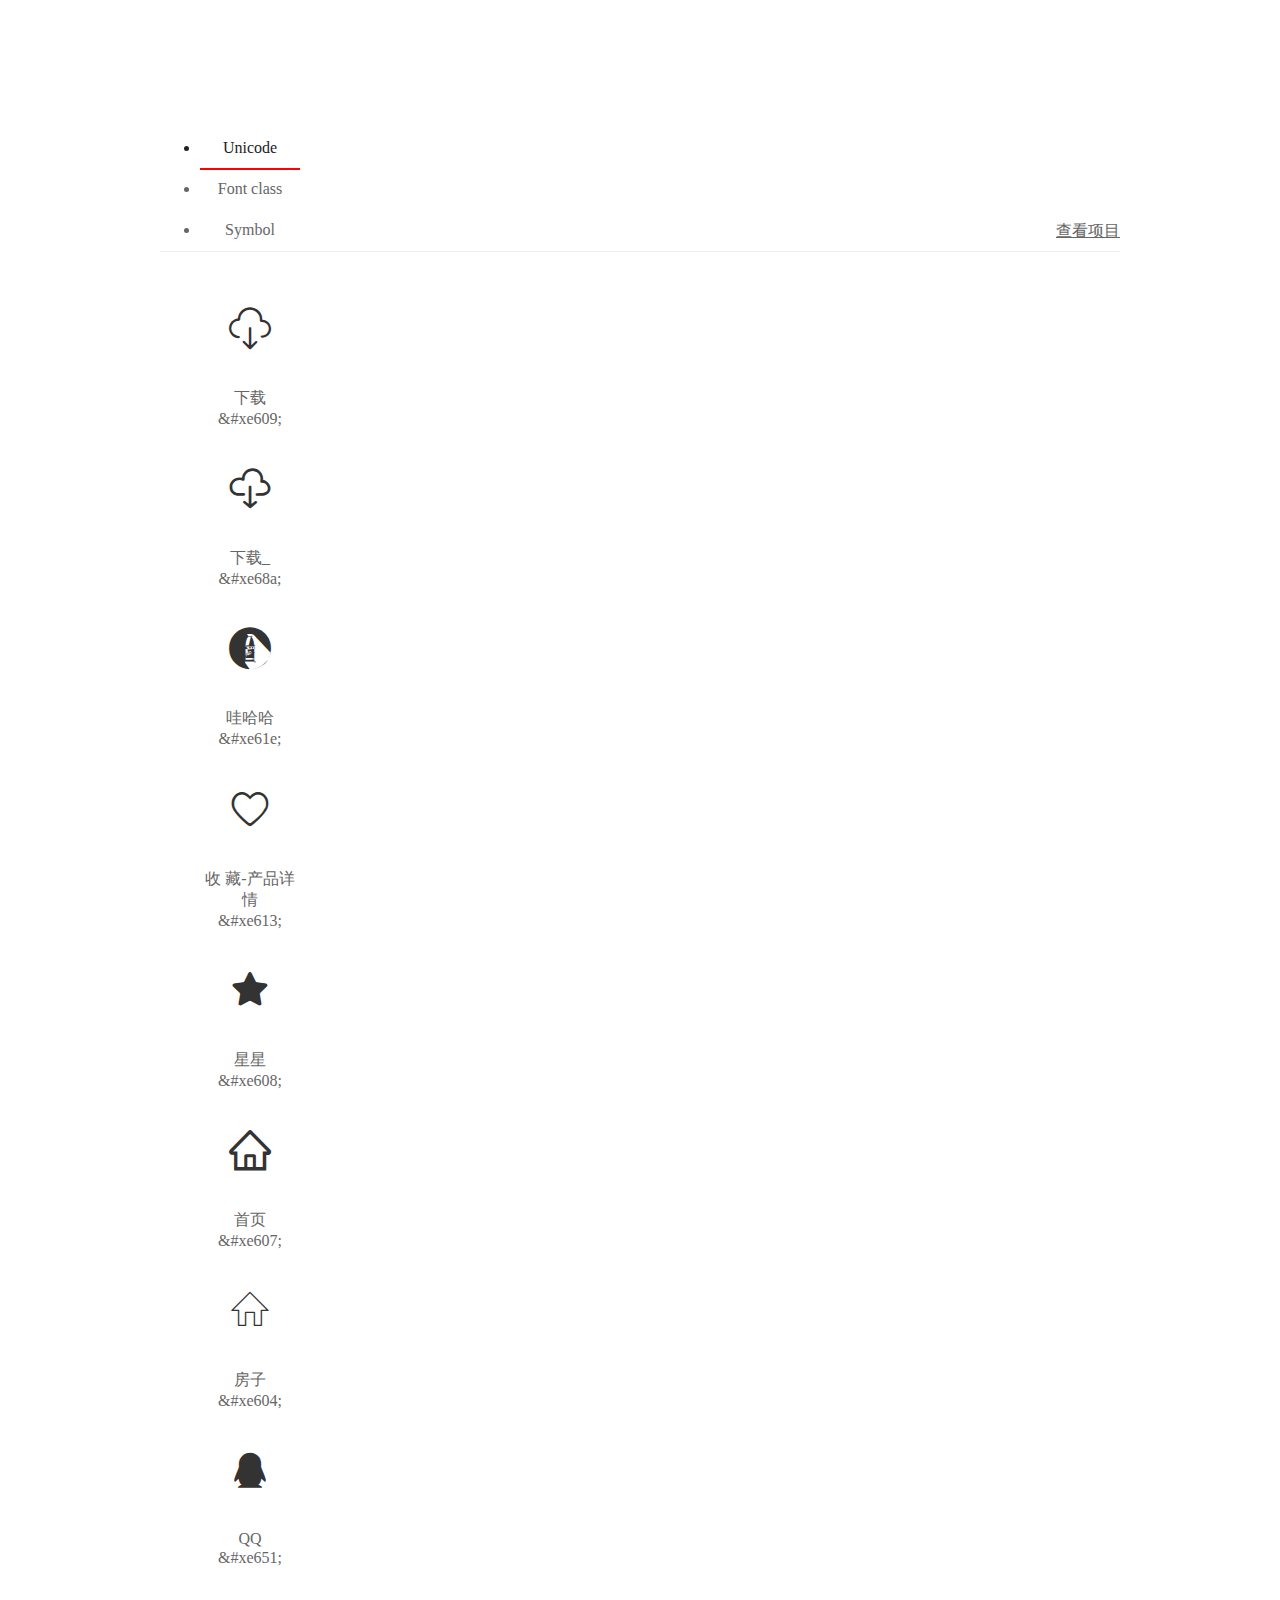
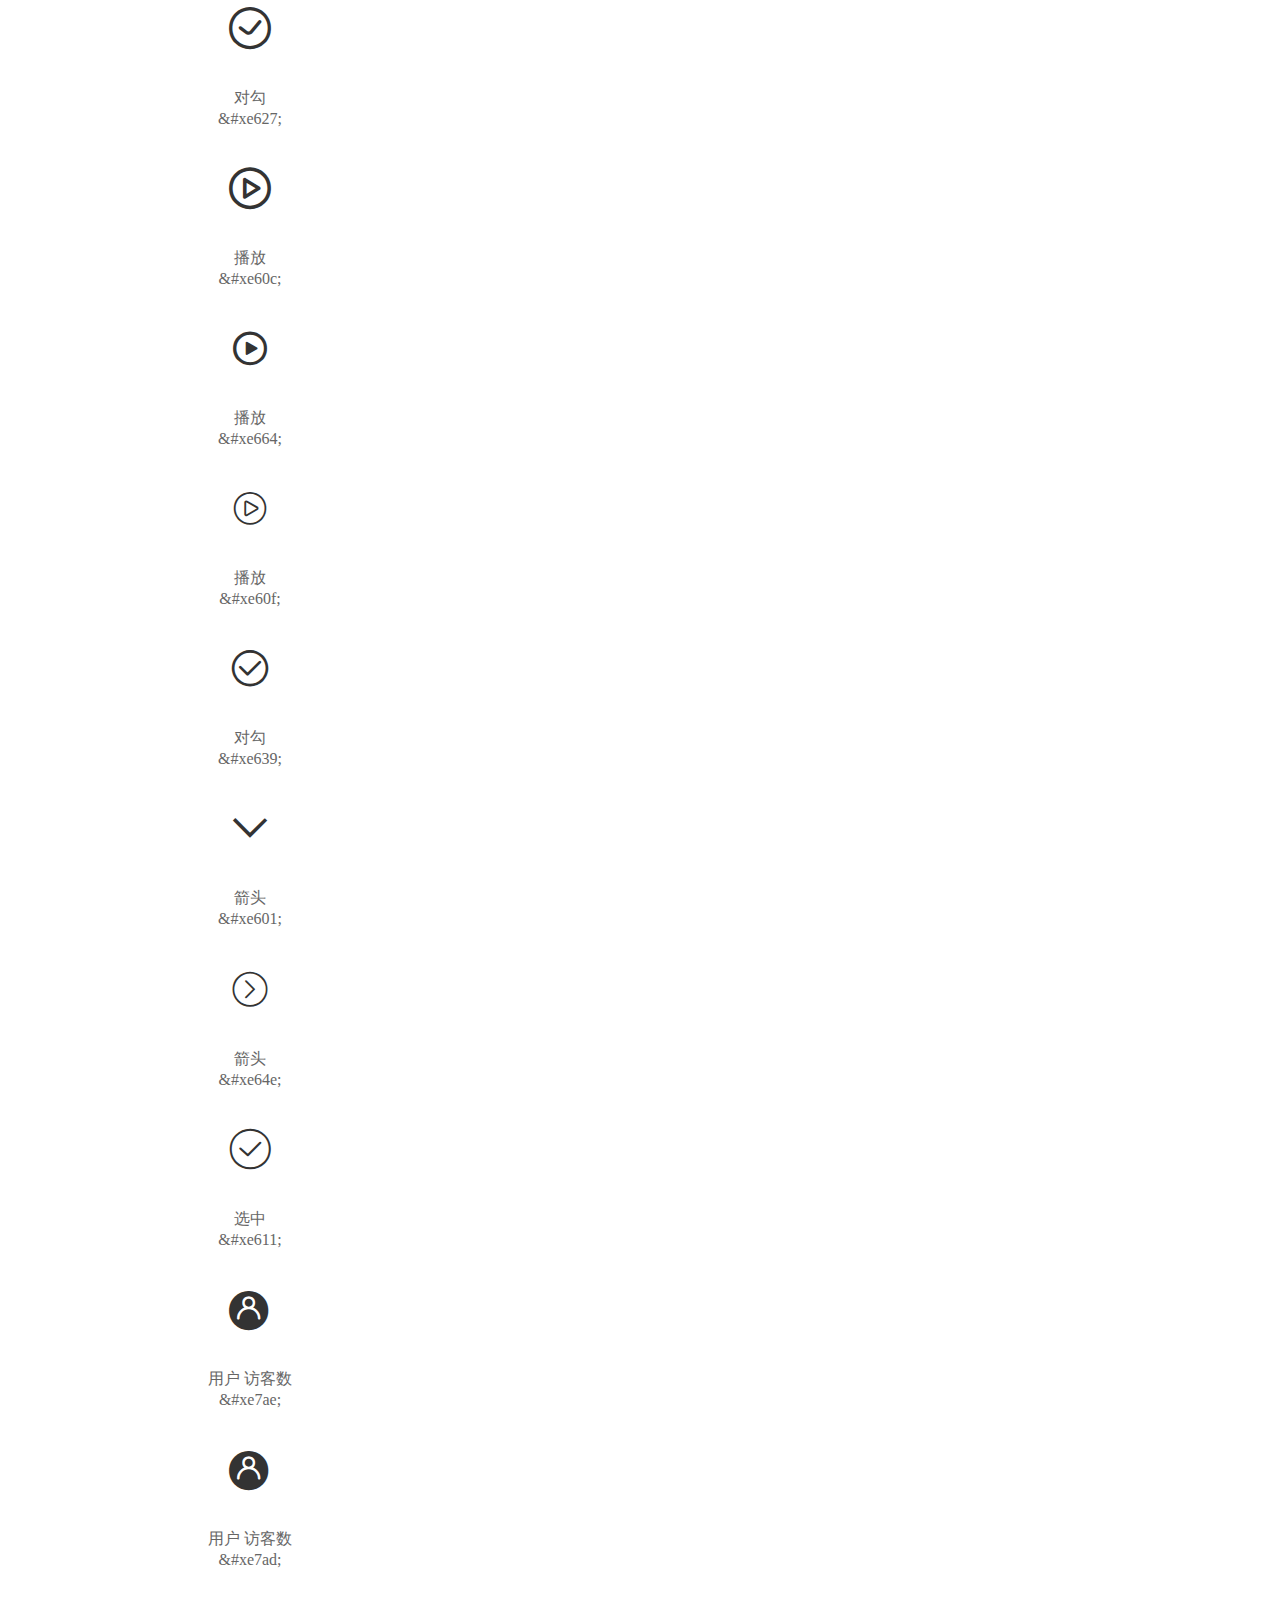
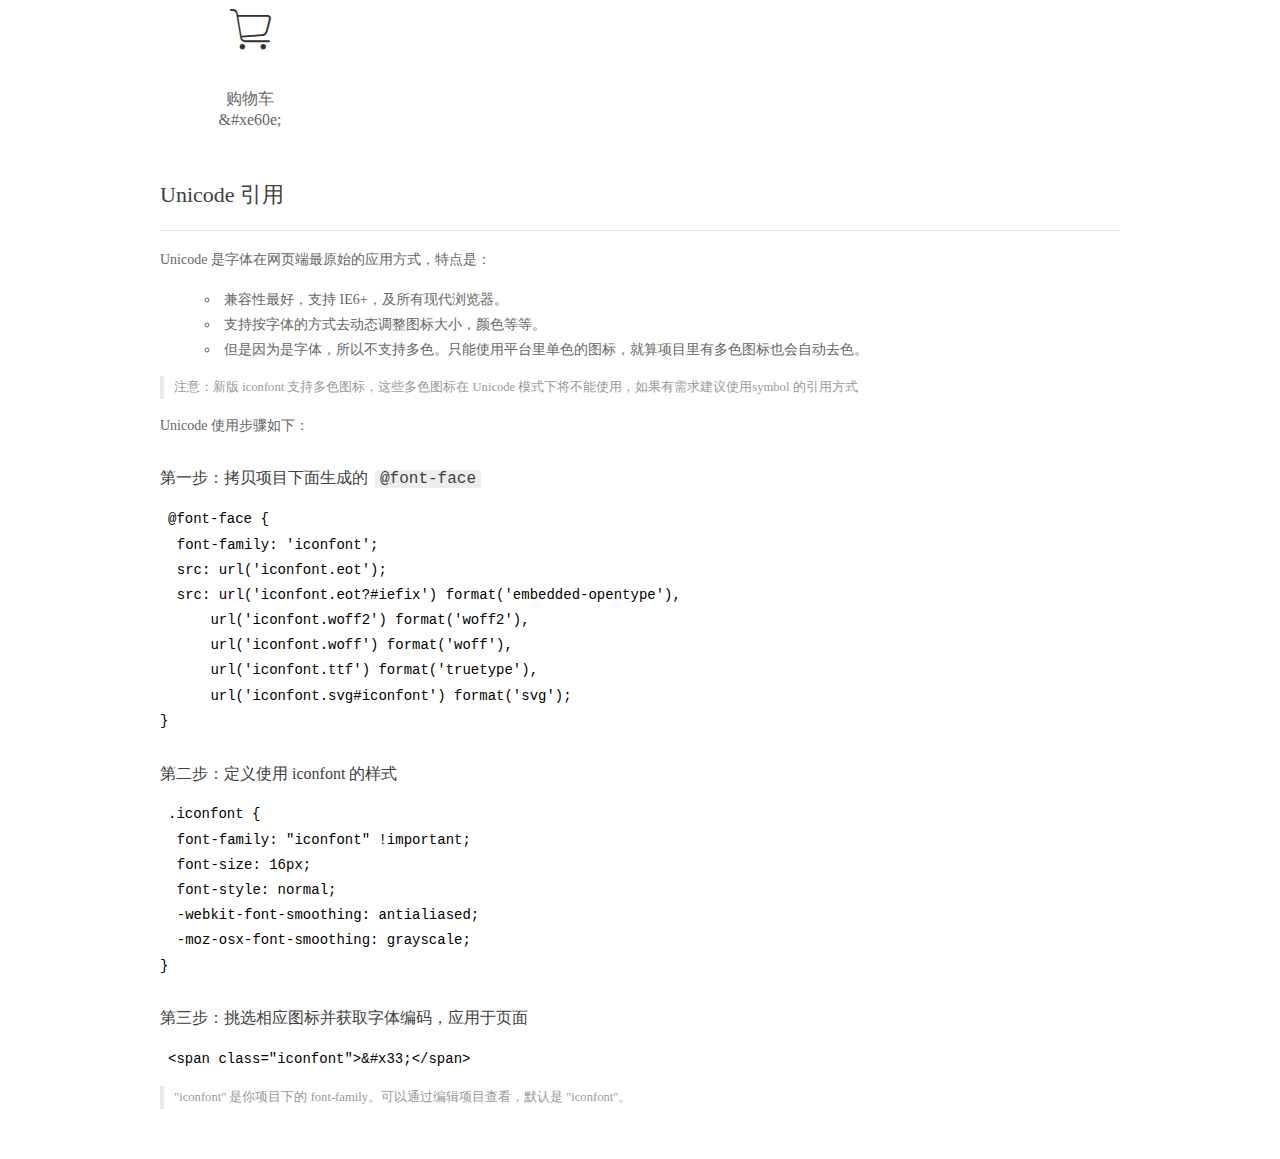
<file: yunketang/font/demo_index.html>
<!DOCTYPE html>
<html>
<head>
  <meta charset="utf-8"/>
  <title>IconFont Demo</title>
  <link rel="shortcut icon" href="https://img.alicdn.com/tps/i4/TB1_oz6GVXXXXaFXpXXJDFnIXXX-64-64.ico" type="image/x-icon"/>
  <link rel="stylesheet" href="https://g.alicdn.com/thx/cube/1.3.2/cube.min.css">
  <link rel="stylesheet" href="demo.css">
  <link rel="stylesheet" href="iconfont.css">
  <script src="iconfont.js"></script>
  <!-- jQuery -->
  <script src="https://a1.alicdn.com/oss/uploads/2018/12/26/7bfddb60-08e8-11e9-9b04-53e73bb6408b.js"></script>
  <!-- 代码高亮 -->
  <script src="https://a1.alicdn.com/oss/uploads/2018/12/26/a3f714d0-08e6-11e9-8a15-ebf944d7534c.js"></script>
</head>
<body>
  <div class="main">
    <h1 class="logo"><a href="https://www.iconfont.cn/" title="iconfont 首页" target="_blank">&#xe86b;</a></h1>
    <div class="nav-tabs">
      <ul id="tabs" class="dib-box">
        <li class="dib active"><span>Unicode</span></li>
        <li class="dib"><span>Font class</span></li>
        <li class="dib"><span>Symbol</span></li>
      </ul>
      
      <a href="https://www.iconfont.cn/manage/index?manage_type=myprojects&projectId=1853815" target="_blank" class="nav-more">查看项目</a>
      
    </div>
    <div class="tab-container">
      <div class="content unicode" style="display: block;">
          <ul class="icon_lists dib-box">
          
            <li class="dib">
              <span class="icon iconfont">&#xe609;</span>
                <div class="name">下载</div>
                <div class="code-name">&amp;#xe609;</div>
              </li>
          
            <li class="dib">
              <span class="icon iconfont">&#xe68a;</span>
                <div class="name">下载_</div>
                <div class="code-name">&amp;#xe68a;</div>
              </li>
          
            <li class="dib">
              <span class="icon iconfont">&#xe61e;</span>
                <div class="name">哇哈哈</div>
                <div class="code-name">&amp;#xe61e;</div>
              </li>
          
            <li class="dib">
              <span class="icon iconfont">&#xe613;</span>
                <div class="name">收 藏-产品详情</div>
                <div class="code-name">&amp;#xe613;</div>
              </li>
          
            <li class="dib">
              <span class="icon iconfont">&#xe608;</span>
                <div class="name">星星</div>
                <div class="code-name">&amp;#xe608;</div>
              </li>
          
            <li class="dib">
              <span class="icon iconfont">&#xe607;</span>
                <div class="name">首页</div>
                <div class="code-name">&amp;#xe607;</div>
              </li>
          
            <li class="dib">
              <span class="icon iconfont">&#xe604;</span>
                <div class="name">房子</div>
                <div class="code-name">&amp;#xe604;</div>
              </li>
          
            <li class="dib">
              <span class="icon iconfont">&#xe651;</span>
                <div class="name">QQ</div>
                <div class="code-name">&amp;#xe651;</div>
              </li>
          
            <li class="dib">
              <span class="icon iconfont">&#xe627;</span>
                <div class="name">对勾</div>
                <div class="code-name">&amp;#xe627;</div>
              </li>
          
            <li class="dib">
              <span class="icon iconfont">&#xe60c;</span>
                <div class="name">播放</div>
                <div class="code-name">&amp;#xe60c;</div>
              </li>
          
            <li class="dib">
              <span class="icon iconfont">&#xe664;</span>
                <div class="name">播放</div>
                <div class="code-name">&amp;#xe664;</div>
              </li>
          
            <li class="dib">
              <span class="icon iconfont">&#xe60f;</span>
                <div class="name">播放</div>
                <div class="code-name">&amp;#xe60f;</div>
              </li>
          
            <li class="dib">
              <span class="icon iconfont">&#xe639;</span>
                <div class="name">对勾</div>
                <div class="code-name">&amp;#xe639;</div>
              </li>
          
            <li class="dib">
              <span class="icon iconfont">&#xe601;</span>
                <div class="name">箭头</div>
                <div class="code-name">&amp;#xe601;</div>
              </li>
          
            <li class="dib">
              <span class="icon iconfont">&#xe64e;</span>
                <div class="name">箭头</div>
                <div class="code-name">&amp;#xe64e;</div>
              </li>
          
            <li class="dib">
              <span class="icon iconfont">&#xe611;</span>
                <div class="name">选中</div>
                <div class="code-name">&amp;#xe611;</div>
              </li>
          
            <li class="dib">
              <span class="icon iconfont">&#xe7ae;</span>
                <div class="name">用户 访客数</div>
                <div class="code-name">&amp;#xe7ae;</div>
              </li>
          
            <li class="dib">
              <span class="icon iconfont">&#xe7ad;</span>
                <div class="name">用户 访客数</div>
                <div class="code-name">&amp;#xe7ad;</div>
              </li>
          
            <li class="dib">
              <span class="icon iconfont">&#xe60e;</span>
                <div class="name">购物车</div>
                <div class="code-name">&amp;#xe60e;</div>
              </li>
          
          </ul>
          <div class="article markdown">
          <h2 id="unicode-">Unicode 引用</h2>
          <hr>

          <p>Unicode 是字体在网页端最原始的应用方式，特点是：</p>
          <ul>
            <li>兼容性最好，支持 IE6+，及所有现代浏览器。</li>
            <li>支持按字体的方式去动态调整图标大小，颜色等等。</li>
            <li>但是因为是字体，所以不支持多色。只能使用平台里单色的图标，就算项目里有多色图标也会自动去色。</li>
          </ul>
          <blockquote>
            <p>注意：新版 iconfont 支持多色图标，这些多色图标在 Unicode 模式下将不能使用，如果有需求建议使用symbol 的引用方式</p>
          </blockquote>
          <p>Unicode 使用步骤如下：</p>
          <h3 id="-font-face">第一步：拷贝项目下面生成的 <code>@font-face</code></h3>
<pre><code class="language-css"
>@font-face {
  font-family: 'iconfont';
  src: url('iconfont.eot');
  src: url('iconfont.eot?#iefix') format('embedded-opentype'),
      url('iconfont.woff2') format('woff2'),
      url('iconfont.woff') format('woff'),
      url('iconfont.ttf') format('truetype'),
      url('iconfont.svg#iconfont') format('svg');
}
</code></pre>
          <h3 id="-iconfont-">第二步：定义使用 iconfont 的样式</h3>
<pre><code class="language-css"
>.iconfont {
  font-family: "iconfont" !important;
  font-size: 16px;
  font-style: normal;
  -webkit-font-smoothing: antialiased;
  -moz-osx-font-smoothing: grayscale;
}
</code></pre>
          <h3 id="-">第三步：挑选相应图标并获取字体编码，应用于页面</h3>
<pre>
<code class="language-html"
>&lt;span class="iconfont"&gt;&amp;#x33;&lt;/span&gt;
</code></pre>
          <blockquote>
            <p>"iconfont" 是你项目下的 font-family。可以通过编辑项目查看，默认是 "iconfont"。</p>
          </blockquote>
          </div>
      </div>
      <div class="content font-class">
        <ul class="icon_lists dib-box">
          
          <li class="dib">
            <span class="icon iconfont icon-ziyuan"></span>
            <div class="name">
              下载
            </div>
            <div class="code-name">.icon-ziyuan
            </div>
          </li>
          
          <li class="dib">
            <span class="icon iconfont icon-xiazai_"></span>
            <div class="name">
              下载_
            </div>
            <div class="code-name">.icon-xiazai_
            </div>
          </li>
          
          <li class="dib">
            <span class="icon iconfont icon-wahaha"></span>
            <div class="name">
              哇哈哈
            </div>
            <div class="code-name">.icon-wahaha
            </div>
          </li>
          
          <li class="dib">
            <span class="icon iconfont icon-shoucang"></span>
            <div class="name">
              收 藏-产品详情
            </div>
            <div class="code-name">.icon-shoucang
            </div>
          </li>
          
          <li class="dib">
            <span class="icon iconfont icon-xingxing2"></span>
            <div class="name">
              星星
            </div>
            <div class="code-name">.icon-xingxing2
            </div>
          </li>
          
          <li class="dib">
            <span class="icon iconfont icon-shouye"></span>
            <div class="name">
              首页
            </div>
            <div class="code-name">.icon-shouye
            </div>
          </li>
          
          <li class="dib">
            <span class="icon iconfont icon-fangzi"></span>
            <div class="name">
              房子
            </div>
            <div class="code-name">.icon-fangzi
            </div>
          </li>
          
          <li class="dib">
            <span class="icon iconfont icon-QQ"></span>
            <div class="name">
              QQ
            </div>
            <div class="code-name">.icon-QQ
            </div>
          </li>
          
          <li class="dib">
            <span class="icon iconfont icon-duigou1"></span>
            <div class="name">
              对勾
            </div>
            <div class="code-name">.icon-duigou1
            </div>
          </li>
          
          <li class="dib">
            <span class="icon iconfont icon-bofang2"></span>
            <div class="name">
              播放
            </div>
            <div class="code-name">.icon-bofang2
            </div>
          </li>
          
          <li class="dib">
            <span class="icon iconfont icon-bofang1"></span>
            <div class="name">
              播放
            </div>
            <div class="code-name">.icon-bofang1
            </div>
          </li>
          
          <li class="dib">
            <span class="icon iconfont icon-bofang"></span>
            <div class="name">
              播放
            </div>
            <div class="code-name">.icon-bofang
            </div>
          </li>
          
          <li class="dib">
            <span class="icon iconfont icon-duigou"></span>
            <div class="name">
              对勾
            </div>
            <div class="code-name">.icon-duigou
            </div>
          </li>
          
          <li class="dib">
            <span class="icon iconfont icon-arrow-right"></span>
            <div class="name">
              箭头
            </div>
            <div class="code-name">.icon-arrow-right
            </div>
          </li>
          
          <li class="dib">
            <span class="icon iconfont icon-icon-"></span>
            <div class="name">
              箭头
            </div>
            <div class="code-name">.icon-icon-
            </div>
          </li>
          
          <li class="dib">
            <span class="icon iconfont icon-selected"></span>
            <div class="name">
              选中
            </div>
            <div class="code-name">.icon-selected
            </div>
          </li>
          
          <li class="dib">
            <span class="icon iconfont icon-yonghufangkeshu-copy"></span>
            <div class="name">
              用户 访客数
            </div>
            <div class="code-name">.icon-yonghufangkeshu-copy
            </div>
          </li>
          
          <li class="dib">
            <span class="icon iconfont icon-yonghufangkeshu"></span>
            <div class="name">
              用户 访客数
            </div>
            <div class="code-name">.icon-yonghufangkeshu
            </div>
          </li>
          
          <li class="dib">
            <span class="icon iconfont icon-gouwuche"></span>
            <div class="name">
              购物车
            </div>
            <div class="code-name">.icon-gouwuche
            </div>
          </li>
          
        </ul>
        <div class="article markdown">
        <h2 id="font-class-">font-class 引用</h2>
        <hr>

        <p>font-class 是 Unicode 使用方式的一种变种，主要是解决 Unicode 书写不直观，语意不明确的问题。</p>
        <p>与 Unicode 使用方式相比，具有如下特点：</p>
        <ul>
          <li>兼容性良好，支持 IE8+，及所有现代浏览器。</li>
          <li>相比于 Unicode 语意明确，书写更直观。可以很容易分辨这个 icon 是什么。</li>
          <li>因为使用 class 来定义图标，所以当要替换图标时，只需要修改 class 里面的 Unicode 引用。</li>
          <li>不过因为本质上还是使用的字体，所以多色图标还是不支持的。</li>
        </ul>
        <p>使用步骤如下：</p>
        <h3 id="-fontclass-">第一步：引入项目下面生成的 fontclass 代码：</h3>
<pre><code class="language-html">&lt;link rel="stylesheet" href="./iconfont.css"&gt;
</code></pre>
        <h3 id="-">第二步：挑选相应图标并获取类名，应用于页面：</h3>
<pre><code class="language-html">&lt;span class="iconfont icon-xxx"&gt;&lt;/span&gt;
</code></pre>
        <blockquote>
          <p>"
            iconfont" 是你项目下的 font-family。可以通过编辑项目查看，默认是 "iconfont"。</p>
        </blockquote>
      </div>
      </div>
      <div class="content symbol">
          <ul class="icon_lists dib-box">
          
            <li class="dib">
                <svg class="icon svg-icon" aria-hidden="true">
                  <use xlink:href="#icon-ziyuan"></use>
                </svg>
                <div class="name">下载</div>
                <div class="code-name">#icon-ziyuan</div>
            </li>
          
            <li class="dib">
                <svg class="icon svg-icon" aria-hidden="true">
                  <use xlink:href="#icon-xiazai_"></use>
                </svg>
                <div class="name">下载_</div>
                <div class="code-name">#icon-xiazai_</div>
            </li>
          
            <li class="dib">
                <svg class="icon svg-icon" aria-hidden="true">
                  <use xlink:href="#icon-wahaha"></use>
                </svg>
                <div class="name">哇哈哈</div>
                <div class="code-name">#icon-wahaha</div>
            </li>
          
            <li class="dib">
                <svg class="icon svg-icon" aria-hidden="true">
                  <use xlink:href="#icon-shoucang"></use>
                </svg>
                <div class="name">收 藏-产品详情</div>
                <div class="code-name">#icon-shoucang</div>
            </li>
          
            <li class="dib">
                <svg class="icon svg-icon" aria-hidden="true">
                  <use xlink:href="#icon-xingxing2"></use>
                </svg>
                <div class="name">星星</div>
                <div class="code-name">#icon-xingxing2</div>
            </li>
          
            <li class="dib">
                <svg class="icon svg-icon" aria-hidden="true">
                  <use xlink:href="#icon-shouye"></use>
                </svg>
                <div class="name">首页</div>
                <div class="code-name">#icon-shouye</div>
            </li>
          
            <li class="dib">
                <svg class="icon svg-icon" aria-hidden="true">
                  <use xlink:href="#icon-fangzi"></use>
                </svg>
                <div class="name">房子</div>
                <div class="code-name">#icon-fangzi</div>
            </li>
          
            <li class="dib">
                <svg class="icon svg-icon" aria-hidden="true">
                  <use xlink:href="#icon-QQ"></use>
                </svg>
                <div class="name">QQ</div>
                <div class="code-name">#icon-QQ</div>
            </li>
          
            <li class="dib">
                <svg class="icon svg-icon" aria-hidden="true">
                  <use xlink:href="#icon-duigou1"></use>
                </svg>
                <div class="name">对勾</div>
                <div class="code-name">#icon-duigou1</div>
            </li>
          
            <li class="dib">
                <svg class="icon svg-icon" aria-hidden="true">
                  <use xlink:href="#icon-bofang2"></use>
                </svg>
                <div class="name">播放</div>
                <div class="code-name">#icon-bofang2</div>
            </li>
          
            <li class="dib">
                <svg class="icon svg-icon" aria-hidden="true">
                  <use xlink:href="#icon-bofang1"></use>
                </svg>
                <div class="name">播放</div>
                <div class="code-name">#icon-bofang1</div>
            </li>
          
            <li class="dib">
                <svg class="icon svg-icon" aria-hidden="true">
                  <use xlink:href="#icon-bofang"></use>
                </svg>
                <div class="name">播放</div>
                <div class="code-name">#icon-bofang</div>
            </li>
          
            <li class="dib">
                <svg class="icon svg-icon" aria-hidden="true">
                  <use xlink:href="#icon-duigou"></use>
                </svg>
                <div class="name">对勾</div>
                <div class="code-name">#icon-duigou</div>
            </li>
          
            <li class="dib">
                <svg class="icon svg-icon" aria-hidden="true">
                  <use xlink:href="#icon-arrow-right"></use>
                </svg>
                <div class="name">箭头</div>
                <div class="code-name">#icon-arrow-right</div>
            </li>
          
            <li class="dib">
                <svg class="icon svg-icon" aria-hidden="true">
                  <use xlink:href="#icon-icon-"></use>
                </svg>
                <div class="name">箭头</div>
                <div class="code-name">#icon-icon-</div>
            </li>
          
            <li class="dib">
                <svg class="icon svg-icon" aria-hidden="true">
                  <use xlink:href="#icon-selected"></use>
                </svg>
                <div class="name">选中</div>
                <div class="code-name">#icon-selected</div>
            </li>
          
            <li class="dib">
                <svg class="icon svg-icon" aria-hidden="true">
                  <use xlink:href="#icon-yonghufangkeshu-copy"></use>
                </svg>
                <div class="name">用户 访客数</div>
                <div class="code-name">#icon-yonghufangkeshu-copy</div>
            </li>
          
            <li class="dib">
                <svg class="icon svg-icon" aria-hidden="true">
                  <use xlink:href="#icon-yonghufangkeshu"></use>
                </svg>
                <div class="name">用户 访客数</div>
                <div class="code-name">#icon-yonghufangkeshu</div>
            </li>
          
            <li class="dib">
                <svg class="icon svg-icon" aria-hidden="true">
                  <use xlink:href="#icon-gouwuche"></use>
                </svg>
                <div class="name">购物车</div>
                <div class="code-name">#icon-gouwuche</div>
            </li>
          
          </ul>
          <div class="article markdown">
          <h2 id="symbol-">Symbol 引用</h2>
          <hr>

          <p>这是一种全新的使用方式，应该说这才是未来的主流，也是平台目前推荐的用法。相关介绍可以参考这篇<a href="">文章</a>
            这种用法其实是做了一个 SVG 的集合，与另外两种相比具有如下特点：</p>
          <ul>
            <li>支持多色图标了，不再受单色限制。</li>
            <li>通过一些技巧，支持像字体那样，通过 <code>font-size</code>, <code>color</code> 来调整样式。</li>
            <li>兼容性较差，支持 IE9+，及现代浏览器。</li>
            <li>浏览器渲染 SVG 的性能一般，还不如 png。</li>
          </ul>
          <p>使用步骤如下：</p>
          <h3 id="-symbol-">第一步：引入项目下面生成的 symbol 代码：</h3>
<pre><code class="language-html">&lt;script src="./iconfont.js"&gt;&lt;/script&gt;
</code></pre>
          <h3 id="-css-">第二步：加入通用 CSS 代码（引入一次就行）：</h3>
<pre><code class="language-html">&lt;style&gt;
.icon {
  width: 1em;
  height: 1em;
  vertical-align: -0.15em;
  fill: currentColor;
  overflow: hidden;
}
&lt;/style&gt;
</code></pre>
          <h3 id="-">第三步：挑选相应图标并获取类名，应用于页面：</h3>
<pre><code class="language-html">&lt;svg class="icon" aria-hidden="true"&gt;
  &lt;use xlink:href="#icon-xxx"&gt;&lt;/use&gt;
&lt;/svg&gt;
</code></pre>
          </div>
      </div>

    </div>
  </div>
  <script>
  $(document).ready(function () {
      $('.tab-container .content:first').show()

      $('#tabs li').click(function (e) {
        var tabContent = $('.tab-container .content')
        var index = $(this).index()

        if ($(this).hasClass('active')) {
          return
        } else {
          $('#tabs li').removeClass('active')
          $(this).addClass('active')

          tabContent.hide().eq(index).fadeIn()
        }
      })
    })
  </script>
</body>
</html>
</file>
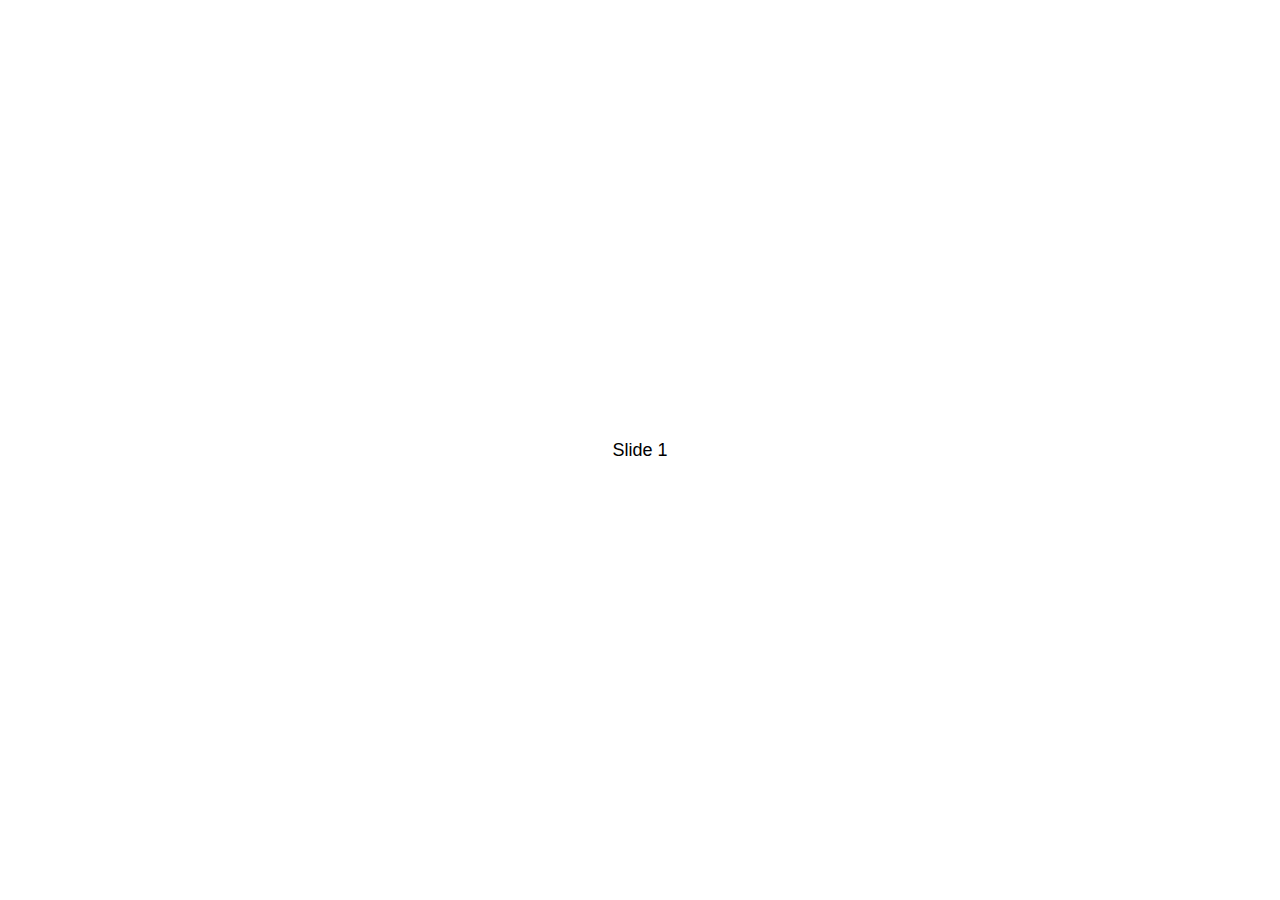
<file: yunketang/lib/swiper/demos/010-default.html>
<!DOCTYPE html>
<html lang="en">
<head>
  <meta charset="utf-8">
  <title>Swiper demo</title>
  <!-- Link Swiper's CSS -->
  <link rel="stylesheet" href="../package/css/swiper.min.css">

  <!-- Demo styles -->
  <style>
    html, body {
      position: relative;
      height: 100%;
    }
    body {
      background: #eee;
      font-family: Helvetica Neue, Helvetica, Arial, sans-serif;
      font-size: 14px;
      color:#000;
      margin: 0;
      padding: 0;
    }
    .swiper-container {
      width: 100%;
      height: 100%;
    }
    .swiper-slide {
      text-align: center;
      font-size: 18px;
      background: #fff;

      /* Center slide text vertically */
      display: -webkit-box;
      display: -ms-flexbox;
      display: -webkit-flex;
      display: flex;
      -webkit-box-pack: center;
      -ms-flex-pack: center;
      -webkit-justify-content: center;
      justify-content: center;
      -webkit-box-align: center;
      -ms-flex-align: center;
      -webkit-align-items: center;
      align-items: center;
    }
  </style>
</head>
<body>
  <!-- Swiper -->
  <div class="swiper-container">
    <div class="swiper-wrapper">
      <div class="swiper-slide">Slide 1</div>
      <div class="swiper-slide">Slide 2</div>
      <div class="swiper-slide">Slide 3</div>
      <div class="swiper-slide">Slide 4</div>
      <div class="swiper-slide">Slide 5</div>
      <div class="swiper-slide">Slide 6</div>
      <div class="swiper-slide">Slide 7</div>
      <div class="swiper-slide">Slide 8</div>
      <div class="swiper-slide">Slide 9</div>
      <div class="swiper-slide">Slide 10</div>
    </div>
  </div>

  <!-- Swiper JS -->
  <script src="../package/js/swiper.min.js"></script>

  <!-- Initialize Swiper -->
  <script>
    var swiper = new Swiper('.swiper-container');
  </script>
</body>
</html>
</file>
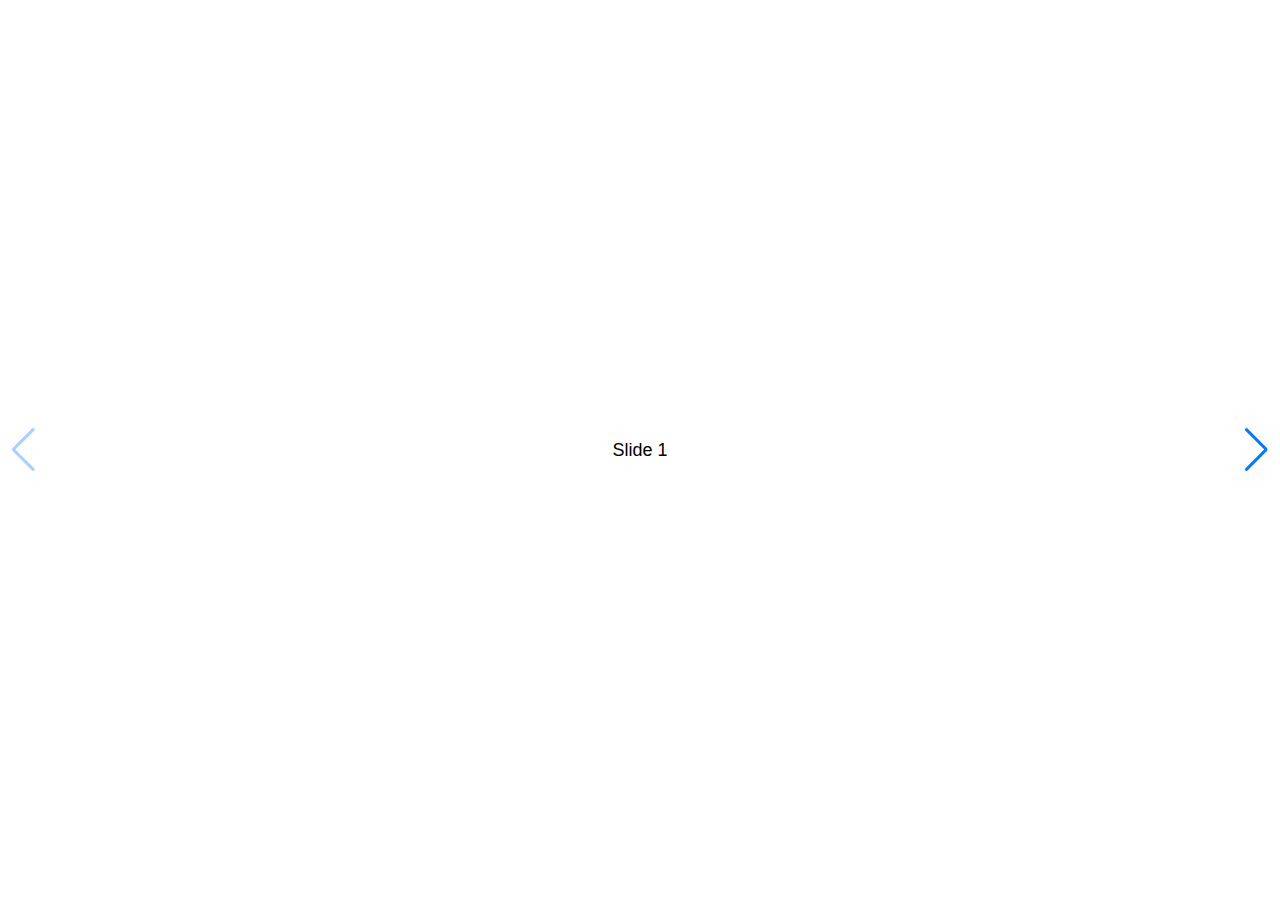
<file: yunketang/lib/swiper/demos/020-navigation.html>
<!DOCTYPE html>
<html lang="en">
<head>
  <meta charset="utf-8">
  <title>Swiper demo</title>
  <meta name="viewport" content="width=device-width, initial-scale=1, minimum-scale=1, maximum-scale=1">

  <!-- Link Swiper's CSS -->
  <link rel="stylesheet" href="../package/css/swiper.min.css">

  <!-- Demo styles -->
  <style>
    html, body {
      position: relative;
      height: 100%;
    }
    body {
      background: #eee;
      font-family: Helvetica Neue, Helvetica, Arial, sans-serif;
      font-size: 14px;
      color:#000;
      margin: 0;
      padding: 0;
    }
    .swiper-container {
      width: 100%;
      height: 100%;
    }
    .swiper-slide {
      text-align: center;
      font-size: 18px;
      background: #fff;

      /* Center slide text vertically */
      display: -webkit-box;
      display: -ms-flexbox;
      display: -webkit-flex;
      display: flex;
      -webkit-box-pack: center;
      -ms-flex-pack: center;
      -webkit-justify-content: center;
      justify-content: center;
      -webkit-box-align: center;
      -ms-flex-align: center;
      -webkit-align-items: center;
      align-items: center;
    }
  </style>
</head>
<body>
  <!-- Swiper -->
  <div class="swiper-container">
    <div class="swiper-wrapper">
      <div class="swiper-slide">Slide 1</div>
      <div class="swiper-slide">Slide 2</div>
      <div class="swiper-slide">Slide 3</div>
      <div class="swiper-slide">Slide 4</div>
      <div class="swiper-slide">Slide 5</div>
      <div class="swiper-slide">Slide 6</div>
      <div class="swiper-slide">Slide 7</div>
      <div class="swiper-slide">Slide 8</div>
      <div class="swiper-slide">Slide 9</div>
      <div class="swiper-slide">Slide 10</div>
    </div>
    <!-- Add Arrows -->
    <div class="swiper-button-next"></div>
    <div class="swiper-button-prev"></div>
  </div>

  <!-- Swiper JS -->
  <script src="../package/js/swiper.min.js"></script>

  <!-- Initialize Swiper -->
  <script>
    var swiper = new Swiper('.swiper-container', {
      navigation: {
        nextEl: '.swiper-button-next',
        prevEl: '.swiper-button-prev',
      },
    });
  </script>
</body>
</html>
</file>
<file: xinghuo/css/overall.css>
*,ul {
    margin: 0;
    padding: 0;
    margin-top: 0;
    margin-bottom: 0;
    margin-left: 0;
    margin-right: 0;
    box-sizing: border-box;
}

ul {
    list-style: none;
}

a {
    text-decoration: none;
}

.clearFloat:after {
    Content: "";
    Height: 0;
    display: block;
    clear: both;
}

a:focus,
a:hover {
    text-decoration: none;
}

.col-1 {
    width: 8.33%;
}

.col-2 {
    width: 16.66%;
}

.col-3 {
    width: 25%;
}

.col-4 {
    width: 33.33%;
}

.col-5 {
    width: 41.66%;
}

.col-6 {
    width: 50%;
}

.col-7 {
    width: 58.33%;
}

.col-8 {
    width: 66.66%;
}

.col-9 {
    width: 75%;
}

.col-10 {
    width: 83.33%;
}

.col-11 {
    width: 91.66%;
}

.col-12 {
    width: 100%;
}



/* 头部开始 */

body {
    min-width: 1200px;
    max-width: 100%;
}
header {
    width: 100%;
    height: 60px;
}

header .logo {
    padding: 8px 0 0 50px;
    float: left;
}
header .logo a{
    display: inline-block;
}
header .nav {
    float: right;
    padding-right: 50px;
}

header .nav li {

    float: left;
    width: 100px;
    height: 60px;
    text-align: center;
}

header>.nav li> a {
    line-height: 60px;
    width: 60px;
    height: 50px;
    color: #515a6e;
    display: inline-block;
}

header>.nav .nav_a:hover {
    color: #00cf8c;
    border-bottom: 2px solid #00cf8c;
}

header>.nav button {
    width: 80px;
    height: 30px;
    color: #fff;
    border: none;
    margin-top: 15px;
    line-height: 30px;
    background-color: #00cf8c;
    outline: none;
}
header>.nav button a {
    display: block;
    width: 100%;
    height: 100%;
    color: #fff;
}
/* 头部结束 */




/* 底部 */
footer {
    width: 100%;
    height: 140px;
    padding: 10px;
    background-color: #00cf8c;
    color: #fff;
    font-size: 12px;
    text-align: center;
}

footer .footerLeft {
    width: 100%;
    float: left;
}


footer .footerLeft .footBox {
    height: 60px;
    font-size: 14px;
    line-height: 60px;
    margin: auto;
}



footer .footerLeft a {
    font-size: 14px;
    color: #fff;
}
footer .footerLeft a+a {
    display: inline-block;
    margin-left: 30px;
}

footer .footerLeft>p {
    margin: 0 0 5px;
    font-size: 13px;
}

footer .footerRight {
    width: 240px;
    margin-top: -95px;
    float: right;
}

.footerRight>img {
    width: 83px;
}

.footerRight>p {
    font-size: 13px;
}

/* 底部结束 */
</file>
<file: xinghuo/css/aboutUs.css>
/* 关于我们css */

header>.nav .nav_axz {
    color: #00cf8c;
    border-bottom: 2px solid #00cf8c;
}


/* 背景图 */

.backGround {
    width: 100%;
    height: 400px;
    background: url(../images/关于我们.jpg) center;
}

/* 中间部分 */

.mid {
    width: 1200px;
    padding: 50px;
    margin: auto;
}

.mid > .midLeft {
    width: 50%;
    padding: 0 15px;
}
.mid > .midLeft > h4 {
    font-size: 18px;
    width: 150px;
    height: 50px;
    line-height: 50px;
    border-bottom: 1px solid #ccc;
}
.mid > .midLeft > .p1{
    margin: 10px 0;
}
.mid > .midLeft > .p2{
    font-size: 16px;
}



.mid > .midRight {
    padding: 50px 15px 15px 50px;
    width: 50%;

}
</file>
<file: xinghuo/css/apply.css>
/* 大赛报名css */


header>.nav .nav_axz {
    color: #00cf8c;
    border-bottom: 2px solid #00cf8c;
}


/* 背景 */
.backGround {
    width: 100%;
    height: 400px;
    background: url(../images/创新创业大赛.jpg) center;
}

/* 中间主体 */
.mid {
    width: 1200px;
    margin: 40px auto 100px;
}
.mid h3{
    font-weight: 400;
    font-size: 20px;
    text-align: center;
}

/* 大赛新闻 */
.mid .midBox1 {
    width: 1050px;
    margin: 0 auto;
    /* display: none; */
}
.midBox1 .select {
    margin-bottom: 30px;
    width: 200px;
    height: 32px;
    color: #515a6e;
    font-size: 14px;
}
.midBox1 .show {
    width: 155px;
    height: 32px;
    background-color: #fff;
    border-radius: 4px;
    border: 1px solid #dcdee2;
    font-size: 12px;
    /* padding-left: 5px; */
    padding: 0 10px;
}
/* .midBox1 .show::after{
    content: "";
    display: inline-block;
    width: 20px;
    height: 20px;
    background: url(../images/箭头.png) no-repeat;
    background-position: 0px 10px;
    background-size: 20px;
    background-color: #fff;
    margin-left: 45px;
} */


.midBox1 >  p{
    width: 1050px;
    text-indent: 2em;
    margin: 10px auto 30px;
}

.midBox1 >div>span{
    color: #337ab7;
    cursor: pointer;
}
.midBox1 .apply {
    margin-bottom: 5px;
}


/* 报名须知 */
.mid .midBox2 {
    width: 1050px;
    margin: 0 auto;
    display: none;
    padding: 0 15px;
}
.midBox2 span::before,
.midBox3 .return>span::before{
    content: '';
    display: inline-block;
    width: 20px;
    height: 30px;
    background: url(../images/左箭头.png) no-repeat;
    background-position: -10px 5px;
    background-size: 40px;

}
.midBox2 span{
    cursor: pointer;
    color: #2d8cf0;
}

.midBox2 h4 {
    color: #2a2147;
    font-size: 18px;
    font-weight: 400;
    text-align: center;
    margin: 30px 0;
}
.midBox2 li {
    margin-bottom: 20px;
    padding-left: 10px;
    color: #101010;
}
.midBox2 li h5 {
    margin-top: 0;
    margin-bottom: 5px;
    font-weight: 400;
}
.midBox2 li p {
    text-indent: 1.5em;
}


/* 我要报名 */
.mid .midBox3 {
    width: 1050px;
    margin: 0 auto;
    display: none;
    padding: 0 15px;
    font-size: 14px;
    /* text-align: center; */
}
.midBox3 span{
    cursor: pointer;
    color: #2d8cf0;
}
.midBox3 > h4 {
    font-weight: 400;
    text-align: center;
    font-size: 18px;
}

.midBox3 h5 {
    background-color: #b8b5c2;
    text-indent: 2em;
    margin: 20px 0 10px 0;
    height: 30px;
    line-height: 30px;
}
.midBox3 .name {
    text-indent: 2em;

}
.midBox3 .information {
    width: 50%;
}

.midBox3 .information .shift {
    width: 200px;
    height: 32px;
    display: inline-block;
    color: #515a6e;
    line-height: 30px;
    padding-left: 8px;
    padding-right: 24px;
    font-size: 12px;
    border: 1px solid #dcdee2;
    cursor: pointer;
    border-radius: 4px;
    -webkit-border-radius: 4px;
    -moz-border-radius: 4px;
    -ms-border-radius: 4px;
    -o-border-radius: 4px;
}
.midBox3 .information .shift:hover{
    cursor: pointer;
    border: 1px solid #2d8cf0;
}
.midBox3 .xd {
    margin-left: -14px;
    height: 64px;
    width: 1100px;
}
.midBox3 .jz {
    margin-left: -27px;
    height: 64px;
    width: 1100px;
}
.midBox3 .jj {
    height: 200px;
    width: 1100px;
}

.ivu-input {
    display: inline-block;
    width: 200px;
    height: 32px;
    line-height: 1.5;
    padding: 4px 7px;
    font-size: 12px;
    border: 1px solid #dcdee2;
    border-radius: 4px;
    color: #515a6e;
    background-color: #fff;
    background-image: none;
    position: relative;
    cursor: text;
}
.midBox3 select {
    width: 200px;
    height: 32px;
    border: 1px solid #dcdee2;
    border-radius: 4px;
}
.bmBox1 {
    padding: 0 30px;
    margin: 30px 0;
}
.bmBox1 span {
    color: #333;
}
.bmBox1 .select {
    margin-left: 3px;
    width: 840px;
    height: 64px;
    border: 1px solid #dcdee2;

}
.bmBox1 .select input {
    margin: 18px auto 0;
}
textarea {
    resize: none;
    height: 100%;
    width: calc(100% - 200px);
    vertical-align: top;
    border: 1px solid #dcdee2;
    border-radius: 4px;
    padding: 6px;
}


.margin-dh {
    margin-left: -28px;
}


.resetBox {
    text-align: center;
    font-size: 12px;
    margin-top: 50px;
}

.resetBox button {
  
    outline: none;
    border: 1px solid #dcdee2;
    text-align: center;
    background-color: #fff;
    padding: 5px 15px 6px;
    color: #515a6e;
    line-height: 20px;
    border-radius: 4px;
    -webkit-border-radius: 4px;
    -moz-border-radius: 4px;
    -ms-border-radius: 4px;
    -o-border-radius: 4px;

}
.resetBox .reset {
    margin-right: 20px;
}
.resetBox .reset:hover{
    color: #57a3f3;
    background-color: #fff;
    border-color: #57a3f3;
}

.resetBox .submit {
    color: #fff;
    background-color: #2d8cf0;
    border-color: #2d8cf0;
    margin-left: 20px;
    margin-right: 90px;
}

.resetBox .submit:hover{
    opacity: 0.6;
}
</file>
<file: xinghuo/css/ForgetPassword.css>
/* 忘记密码css */

.mid {
    width: 100%;
    min-height: calc(100vh - 60px);
    background: url(../images/background.jpg) no-repeat;
    background-position: 50%;
    background-size: 100% 100%;
    overflow: hidden;
}


.mid > .logIn {
    width: 390px;
    font-size: 14px;
    padding: 30px 70px 30px 70px;
    background-color: #fff;
    border: 1px solid #99a2a3;
    margin: 140px auto 0;
    position: relative;
    z-index: 100;
    color: #515a6e;
}

.mid > .logIn h3 {
    font-size: 16px;
    font-weight: 500;
    text-align: center;
    margin-bottom: 20px;
    margin-top: 0;
}


.logIn form >div {
    margin-bottom: 20px;
    overflow: hidden;
}
.logIn form img {
    width: 35px;
    height: 32px;
    padding: 5px;
    border: 1px solid #dcdee2;
    border-radius: 4px;
    float: left;
    border-right: 0;
    border-bottom-right-radius: 0!important;
    border-top-right-radius: 0!important;
}
.logIn form input {
    float: left;
    width: 209px;
    height: 32px;
    padding: 4px 7px;
    font-size: 12px;
    border: 1px solid #dcdee2;
    color: #515a6e;
    border-radius: 4px;
    border-bottom-left-radius: 0!important;
    border-top-left-radius: 0!important;
    outline: none;
}

form > .formBox2 input{
    width: 89px;
    height: 32px;
}

.logIn form button {
    width: 100%;
    color: #fff;
    background-color: #2d8cf0;
    border: 0;
    font-size: 12px;
    height: 32px;
    border-radius: 4px;
    -webkit-border-radius: 4px;
    -moz-border-radius: 4px;
    -ms-border-radius: 4px;
    -o-border-radius: 4px;
}
form > .formBox2 button{
    width: 120px;
    height: 32px;
}
.logIn > div {
    text-align: right;
}
.logIn > div >a{
    color: #515a6e;
}
</file>
<file: xinghuo/css/logIn.css>
/* 登录css */

.mid {
    width: 100%;
    min-height: calc(100vh - 60px);
    background: url(../images/background.jpg) no-repeat;
    background-position: 50%;
    background-size: 100% 100%;
    overflow: hidden;
}


.mid > .logIn {
    width: 390px;
    font-size: 14px;
    padding: 20px 70px 30px 70px;
    background-color: #fff;
    border: 1px solid #99a2a3;
    margin: 140px auto 0;
    position: relative;
    z-index: 100;
    color: #515a6e;
}

.mid > .logIn h3 {
    font-size: 20px;
    font-weight: 500;
    text-align: center;
    margin-bottom: 10px;
}

.mid > .logIn .select {
    width: 50%;
    text-align: center;
    height: 27px;
    color: #000;
    font-size: 18px;
    margin: 15px 0;
}
.mid > .logIn .select:hover{
    cursor: pointer;
}
.mid > .logIn .active {
    color: #0469b3;
    height: 35px;
    border-bottom: 2px solid #0469b3;
}
.logIn form >div {
    margin-bottom: 20px;
    overflow: hidden;
}
.logIn form img {
    width: 32px;
    height: 32px;
    padding: 5px;
    border: 1px solid #dcdee2;
    border-radius: 4px;
    float: left;
    border-right: 0;
    border-bottom-right-radius: 0!important;
    border-top-right-radius: 0!important;
}
.logIn form input {
    float: left;
    width: 209px;
    height: 32px;
    padding: 4px 7px;
    font-size: 12px;
    border: 1px solid #dcdee2;
    color: #515a6e;
    border-radius: 4px;
    border-bottom-left-radius: 0!important;
    border-top-left-radius: 0!important;
    outline: none;
}

.logInBox1 .box2 input{
    width: 123px;
    margin-right: 5px;
}
.logInBox1 .box2 button{
    width: 34%;
}
.logIn form button {
    width: 100%;
    color: #fff;
    background-color: #2d8cf0;
    border: 0;
    font-size: 12px;
    height: 32px;
    outline: none;
    border-radius: 4px;
    -webkit-border-radius: 4px;
    -moz-border-radius: 4px;
    -ms-border-radius: 4px;
    -o-border-radius: 4px;
}
.logIn > div >a{
    color: #515a6e;
}
</file>
<file: xinghuo/css/personage.css>
/* 个人中心 */

header>.nav .nav_axz {
    color: #00cf8c;
    border-bottom: 2px solid #00cf8c;
}

.mid {
    background: #eceef1;
    font-size: 16px;
    width: 100%;
    padding: 50px 200px;

}

.midBox {
    padding: 24px 0px;
    /* min-height: 280px; */
    background-color: #fff;
}

.midLeft {
    width: 200px;
    min-height: 280px;

    background-color: #fff;
    /* border: 1px solid red; */
}

.midLeft li {
    color: #515a6e;
    font-size: 14px;
    padding: 14px 24px;
    border-right: 2px solid #dcdee2;
    cursor: pointer;
}

.midLeft li:hover {
    color: #2d8cf0;
}

.midLeft .mlLi {
    color: #2d8cf0;
    background: #f0faff;
    border-right: 2px solid #2d8cf0;
}


/* 右盒子 */
.midRight {
    padding: 24px 240px 0 0;
    min-height: 280px;
    /* border: 1px solid red; */
    background-color: #fff;
}

.midRight .line {
    margin-bottom: 24px;
}


.midRight .RightBox h4 {
    color: #515a6e;
    font-weight: 400;
    font-size: 22px;
    margin-bottom: 30px;
    /* text-align: center; */
}

.midRight .RightBox .fixation input {
    background-color: #f3f3f3;
    cursor: not-allowed;
    color: #ccc;
}

.midRight .RightBox input {
    display: inline-block;
    width: 323px;
    height: 32px;
    line-height: 1.5;
    padding: 4px 10px;
    font-size: 16px;
    border: 1px solid #dcdee2;
    border-radius: 4px;
    color: #515a6e;
    background-color: #fff;
    background-image: none;
    position: relative;
    /* cursor: text; */
}

.midRight .RightBox label {
    text-align: right;
    font-weight: 400;
    width: 100px;
    color: #515a6e;
    padding: 2px 12px 0 0;
}
.midRight .RightBox .quitBox{
    text-align: center;
}
.midRight .quitBox button {
    color: #fff;
    background-color: #2db7f5;
    padding: 5px 15px;
    font-size: 12px;
    outline: none;
    border: 1px solid #2db7f5;
    line-height: 20px;
    border-radius: 4px;
    -webkit-border-radius: 4px;
    -moz-border-radius: 4px;
    -ms-border-radius: 4px;
    -o-border-radius: 4px;
}
.midRight .quitBox .update {
    margin-right: 55px;
}
.midRight .quitBox .update:hover{
    opacity: 0.7;
}
.midRight .quitBox .quit:hover{
    opacity: 0.7;
}
.midRight .RightBox1 {
    width: 423px;
    height: 590px;
}

.midRight .RightBox1 h4 {
    width: 100%;
    color: #515a6e;
    font-weight: 400;
    font-size: 22px;
    margin-bottom: 30px;
}
</file>
<file: xinghuo/css/readMore.css>
/* 阅读全文css */

header>.nav .nav_axz {
    color: #00cf8c;
    border-bottom: 2px solid #00cf8c;
}
.mid {
    width: 1200px;

    color: #515a6e;
    margin: 40px auto;
}
.mid > img{
    margin: 20px 50px;
}
.mid > h3 {
    margin: 40px 0 10px;
    font-size: 24px;
    font-weight: 400;
    text-align: center;
}
.mid > .p1 {
    margin: 20px auto;
    text-align: center;
    color: #A9A9A9;
}
.mid > .p2 {
    width: 80%;
    /* text-indent: 3em; */
    line-height: 30px;
    margin: auto auto 120px;
    font-size: 16px;
}
</file>
<file: xinghuo/css/Register.css>
/* 注册css */

.mid {
    width: 100%;
    min-height: calc(100vh - 60px);
    background: url(../images/background.jpg) no-repeat;
    background-position: 50%;
    background-size: 100% 100%;
    overflow: hidden;
}


.mid > .logIn {
    width: 390px;
    font-size: 14px;
    padding: 30px 70px;
    background-color: #fff;
    border: 1px solid #99a2a3;
    margin: 40px auto;
    position: relative;
    z-index: 100;
    color: #515a6e;
}

.mid > .logIn h3 {
    font-size: 20px;
    font-weight: 500;
    text-align: center;
    margin-bottom: 10px;
    margin-top: 0;
}

.mid > .logIn .select {
    width: 33%;
    text-align: center;
    height: 27px;
    color: #000;
    font-size: 18px;
    margin: 15px 0;
}
.mid > .logIn .select:hover{
    cursor: pointer;
}
.mid > .logIn .active {
    color: #0469b3;
    height: 35px;
    border-bottom: 2px solid #0469b3;
}
.logIn form >div {
    margin-bottom: 20px;
    overflow: hidden;
}
.logIn form img {
    width: 35px;
    height: 32px;
    padding: 5px;
    border: 1px solid #dcdee2;
    border-radius: 4px;
    float: left;
    border-right: 0;
    border-bottom-right-radius: 0!important;
    border-top-right-radius: 0!important;
}
.logIn form input {
    float: left;
    width: 209px;
    height: 32px;
    padding: 4px 7px;
    font-size: 12px;
    border: 1px solid #dcdee2;
    color: #515a6e;
    border-radius: 4px;
    border-bottom-left-radius: 0!important;
    border-top-left-radius: 0!important;
    outline: none;
}
.logIn form button {
    outline: none;
    width: 100%;
    color: #fff;
    background-color: #2d8cf0;
    border: 0;
    font-size: 12px;
    height: 32px;
    border-radius: 4px;
    -webkit-border-radius: 4px;
    -moz-border-radius: 4px;
    -ms-border-radius: 4px;
    -o-border-radius: 4px;
}
.logIn > div >a{
    color: #515a6e;
}


form > .formBox2 input{
    width: 89px;
    height: 32px;
}

form > .formBox2 button{
    width: 120px;
    height: 32px;
}
</file>
<file: yunketang/css/搜索页.css>
/* 全局样式 */
* {
    margin: 0;
    padding: 0;
    box-sizing: border-box;
}


a,
a:visited,
a:hover,
a:active,
a:focus {
    text-decoration: none;
}

ul {
    list-style: none;
}

.clearfix:after {
    Content: "";
    Height: 0;
    display: block;
    clear: both;
}

/* 字体图标 */
.icon {
    width: 1em;
    height: 1em;
    vertical-align: -0.15em;
    fill: currentColor;
    overflow: hidden;
}


/* 顶部导航 */
header {
    min-width: 1200px;
    margin-bottom: 5px;

}

header .logo {
    margin-top: 16px;
    padding: 0;
}

header .nav {
    margin-top: 40px;
    margin-left: -30px;
}

header .nav li {
    margin-right: 30px;
}

header .nav a {
    font-size: 16px;
    color: #000;
}

header .nav .one a {
    color: #1da57a;
}

header .nav .two {
    position: relative;
}

header .nav .two:hover .classify {
    display: block;
}

header .nav .classify {
    /* border: 1px solid red; */
    z-index: 100;
    position: absolute;
    top: 20px;
    left: -15px;
    background-color: #fff;
    padding: 0;
    border-bottom-left-radius: 5px;
    border-bottom-right-radius: 5px;
    display: none;
}

header .nav .classify>li {
    padding: 5px 12px;
    margin: 0;
    border-radius: 5px;
    -webkit-border-radius: 5px;
    -moz-border-radius: 5px;
    -ms-border-radius: 5px;
    -o-border-radius: 5px;
}

header .nav .classify>li:hover {
    background-color: #e6fff3;
}

header .nav .classify>li>a {
    font-size: 14px;
    display: block;
    width: 115px;
    color: #666;
}

header .nav .classify>li>a:hover {
    color: #1da57a;
}

header .nav .one a::after {
    content: "";
    width: 50%;
    height: 2px;
    display: block;
    background: #00cf8c;
    margin: 5px 0 0 6px;
}

header .nav a:hover {
    color: #1da57a;
}




/* 搜索 */
.top .search {
    margin-top: 32px;
    height: 38px;
    text-align: center;
    padding: 0;
    width: 400px;
}

.top .search input {
    width: 80%;
    height: 100%;
    border: 1px solid #d9d9d9;
    outline: none;
    padding: 0 10px;
    border-radius: 20px;
    -webkit-border-radius: 20px;
    -moz-border-radius: 20px;
    -ms-border-radius: 20px;
    -o-border-radius: 20px;
    border-top-right-radius: 0;
    border-bottom-right-radius: 0;
    vertical-align: bottom;
}

.top .search input:hover {
    border-color: #00cf8c;
}

.top .search button {
    width: 20%;
    height: 100%;
    border-radius: 20px;
    -webkit-border-radius: 20px;
    -moz-border-radius: 20px;
    -ms-border-radius: 20px;
    -o-border-radius: 20px;
    border-top-left-radius: 0;
    border-bottom-left-radius: 0;
    margin-left: -5px;
    outline: none;
    border: 0;
    background-color: #00cf8c;
    color: #fff;
    vertical-align: bottom;
    position: relative;
    line-height: 32px;
    font-size: 16px;
    font-weight: 400;
}

.top .logIn {
    /* border: 1px solid red; */
    margin-top: 26px;
    text-align: center;
}

.top .logIn:hover {
    cursor: pointer;
}

.top .logIn .shopping {
    font-size: 16px;
    vertical-align: middle;

}

.top .logIn .shopping::after {
    content: '';
    display: inline-block;
    width: 1px;
    height: 15px;
    background-color: #ccc;
    /* margin-bottom: -3px; */
    margin: 0 5px -3px;
}

.top .logIn .loginbtn {
    vertical-align: middle;
    margin-right: 3px;
}

.top .logIn .user {
    font-size: 32px;
    vertical-align: middle;
}



.container {
    width: 1200px;

}

.row {
    width: 1200px;
    margin: auto;
}







/* 中间主体 */




.mid {
    min-width: 1200px;
    /* padding-bottom: 40px; */
    /* background-color: #f4f4f4; */
    border-top: 1px solid #f2f2f2;
}


.mid .top {
    width: 100%;
    padding: 10px 0px 15px;
    background-color: #fff;
}

.mid .top a {
    color: rgba(0, 0, 0, .45);
}

.mid .top a:hover {
    color: #23db9b;
}

.mid.top .string {
    color: rgba(0, 0, 0, .45);
    margin: 0 3px;
}

/* 专题 */
.midBox {
    margin-bottom: 2px;
}
.subject {
    padding: 10px;
    background: #f4f4f4;
}
.subject h3 {
    float: left;
    line-height: 30px;
    color: rgba(0,0,0,.5);
    font-size: 17px;
    margin: 0;
}
.subject > div {
    margin-left: 50px;
}
.subject > div>span{
    display: inline-block;
    min-width: 70px;
    height: 30px;
    line-height: 30px;
    text-align: center;
    margin: 0 6px;
    padding: 0 5px;
}
.subject span:hover{
    cursor: pointer;
}
.subject > div>.active{
    color: #fff;
    background: #00cf8c;
}





/* 课程 */

.curriculum {
    width: 1200px;
    margin: 0 auto;
    padding: 0 7px;
    /* min-height: 70px; */
}
.curriculum .courseBox {
    margin-bottom: 20px;
}
.courseBox >p{
    text-align: center;
    /* border: 1px solid red; */
    height: 135px;
    font-size: 22px;
    color: #999;
    font-weight: 200;
    padding-left: 10px;
    margin: 20px 0;
}
.curriculum .courseBox li {
    width: 20%;
    float: left;
    margin-top: 14px;
    padding: 0 8px;
}
@media only screen and (max-width:414px) {
    .curriculum .courseBox li {
        width: 50%;
        float: left;
        margin-top: 14px;
        padding: 0 8px;
    }
}

.courseBox li .imgBox {
    width: 100%;
    height: 134.05px;
    overflow: hidden;
}


.courseBox li .imgBox>img {
    width: 100%;
    height: 100%;
    transition: all 0.5s;
    -webkit-transition: all 0.5s;
    -moz-transition: all 0.5s;
    -ms-transition: all 0.5s;
    -o-transition: all 0.5s;
}

.courseBox li .imgBox>img:hover {
    transform: scale(1.2);
    -webkit-transform: scale(1.2);
    -moz-transform: scale(1.2);
    -ms-transform: scale(1.2);
    -o-transform: scale(1.2);
}

.courseBox li a {
    font-weight: 500;
    display: inline-block;
    margin-bottom: 10px;
    width: 100%;
}

.courseBox li .bt {
    width: 100%;
    font-size: 14px;
    color: #000;
    margin-bottom: 0;
    white-space: nowrap;

    text-overflow: ellipsis;
    overflow: hidden;
}

.courseBox li del {
    color: #999;
    font-size: 12px;
}

.courseBox li .course {
    color: #888;
    margin-bottom: 0;
    margin-top: 3px;
    /* padding: 0; */
}

/* 免费 */
.courseBox li .free {
    color: #00cf8c;
    font-size: 16px;
    margin-bottom: 0;
    margin-top: 3px;
    display: inline-block;

}

/* 收费 */
.courseBox li .charge {
    font-size: 16px;
    color: #f00;
    margin-bottom: 0;
    margin-top: 3px;
    display: inline-block;
}

/* 限时聚会 */
.courseBox li .xsjh {
    display: inline-block;
    color: #fa8c16;
    background-color: #fff7e6;
    height: 22px;
    border: 1px solid #ffd591;
    padding: 0 7px;
    font-size: 12px;
    line-height: 22px;
    margin-right: 8px;
}



.courseBox .imgBox .img1 {
    height: 132px;
}

@media only screen and (max-width:414px) {
    .courseBox .imgBox .img1 {
        height: 115px;
    }
}






/* 分页 */
.paging {
    margin: 0 0 20px;
    text-align: center;
}
.paging li{
    border: 1px solid #ddd;
    /* float: left; */
    display: inline-block;
    margin-right: 8px;
    width: 32px;
    height: 32px;
    line-height: 32px;
    text-align: center;
    border-radius: 3px;
    -webkit-border-radius: 3px;
    -moz-border-radius: 3px;
    -ms-border-radius: 3px;
    -o-border-radius: 3px;
}
.paging li:last-child{
    margin-right: 0px;
}

.paging .liColor a {
    color: rgba(0, 0, 0, .25);
    font-weight: 400;
}
.paging a {
    color: rgba(0, 0, 0, .65);
}
.paging li:hover {
    cursor: pointer;
    border-color: #00cf8c;
}
.paging .asdasd{
    cursor: pointer;
    border-color: #00cf8c;
}
.paging li:hover a {
    color: #00cf8c;
}



.not-click {
    pointer-events: none;
}











/* 底部 */
footer {
    background-color: #444546;
    color: #999;
    font-size: 14px;
    padding: 20px 0;
}

footer h2 {
    font-size: 22px;
    font-weight: 400;
    margin: 16px 0;
}

footer a {
    color: #999;
    margin-right: 30px;
}

footer a:hover {
    color: #1da57a;
}

footer>.link {
    min-height: 40px;
}

footer hr {
    width: 1000px;
    margin: 25px auto;
    border: 1px solid rgb(84, 84, 84);
    ;
}
</file>
<file: yunketang/font/demo.css>
/* Logo 字体 */
@font-face {
  font-family: "iconfont logo";
  src: url('https://at.alicdn.com/t/font_985780_km7mi63cihi.eot?t=1545807318834');
  src: url('https://at.alicdn.com/t/font_985780_km7mi63cihi.eot?t=1545807318834#iefix') format('embedded-opentype'),
    url('https://at.alicdn.com/t/font_985780_km7mi63cihi.woff?t=1545807318834') format('woff'),
    url('https://at.alicdn.com/t/font_985780_km7mi63cihi.ttf?t=1545807318834') format('truetype'),
    url('https://at.alicdn.com/t/font_985780_km7mi63cihi.svg?t=1545807318834#iconfont') format('svg');
}

.logo {
  font-family: "iconfont logo";
  font-size: 160px;
  font-style: normal;
  -webkit-font-smoothing: antialiased;
  -moz-osx-font-smoothing: grayscale;
}

/* tabs */
.nav-tabs {
  position: relative;
}

.nav-tabs .nav-more {
  position: absolute;
  right: 0;
  bottom: 0;
  height: 42px;
  line-height: 42px;
  color: #666;
}

#tabs {
  border-bottom: 1px solid #eee;
}

#tabs li {
  cursor: pointer;
  width: 100px;
  height: 40px;
  line-height: 40px;
  text-align: center;
  font-size: 16px;
  border-bottom: 2px solid transparent;
  position: relative;
  z-index: 1;
  margin-bottom: -1px;
  color: #666;
}


#tabs .active {
  border-bottom-color: #f00;
  color: #222;
}

.tab-container .content {
  display: none;
}

/* 页面布局 */
.main {
  padding: 30px 100px;
  width: 960px;
  margin: 0 auto;
}

.main .logo {
  color: #333;
  text-align: left;
  margin-bottom: 30px;
  line-height: 1;
  height: 110px;
  margin-top: -50px;
  overflow: hidden;
  *zoom: 1;
}

.main .logo a {
  font-size: 160px;
  color: #333;
}

.helps {
  margin-top: 40px;
}

.helps pre {
  padding: 20px;
  margin: 10px 0;
  border: solid 1px #e7e1cd;
  background-color: #fffdef;
  overflow: auto;
}

.icon_lists {
  width: 100% !important;
  overflow: hidden;
  *zoom: 1;
}

.icon_lists li {
  width: 100px;
  margin-bottom: 10px;
  margin-right: 20px;
  text-align: center;
  list-style: none !important;
  cursor: default;
}

.icon_lists li .code-name {
  line-height: 1.2;
}

.icon_lists .icon {
  display: block;
  height: 100px;
  line-height: 100px;
  font-size: 42px;
  margin: 10px auto;
  color: #333;
  -webkit-transition: font-size 0.25s linear, width 0.25s linear;
  -moz-transition: font-size 0.25s linear, width 0.25s linear;
  transition: font-size 0.25s linear, width 0.25s linear;
}

.icon_lists .icon:hover {
  font-size: 100px;
}

.icon_lists .svg-icon {
  /* 通过设置 font-size 来改变图标大小 */
  width: 1em;
  /* 图标和文字相邻时，垂直对齐 */
  vertical-align: -0.15em;
  /* 通过设置 color 来改变 SVG 的颜色/fill */
  fill: currentColor;
  /* path 和 stroke 溢出 viewBox 部分在 IE 下会显示
      normalize.css 中也包含这行 */
  overflow: hidden;
}

.icon_lists li .name,
.icon_lists li .code-name {
  color: #666;
}

/* markdown 样式 */
.markdown {
  color: #666;
  font-size: 14px;
  line-height: 1.8;
}

.highlight {
  line-height: 1.5;
}

.markdown img {
  vertical-align: middle;
  max-width: 100%;
}

.markdown h1 {
  color: #404040;
  font-weight: 500;
  line-height: 40px;
  margin-bottom: 24px;
}

.markdown h2,
.markdown h3,
.markdown h4,
.markdown h5,
.markdown h6 {
  color: #404040;
  margin: 1.6em 0 0.6em 0;
  font-weight: 500;
  clear: both;
}

.markdown h1 {
  font-size: 28px;
}

.markdown h2 {
  font-size: 22px;
}

.markdown h3 {
  font-size: 16px;
}

.markdown h4 {
  font-size: 14px;
}

.markdown h5 {
  font-size: 12px;
}

.markdown h6 {
  font-size: 12px;
}

.markdown hr {
  height: 1px;
  border: 0;
  background: #e9e9e9;
  margin: 16px 0;
  clear: both;
}

.markdown p {
  margin: 1em 0;
}

.markdown>p,
.markdown>blockquote,
.markdown>.highlight,
.markdown>ol,
.markdown>ul {
  width: 80%;
}

.markdown ul>li {
  list-style: circle;
}

.markdown>ul li,
.markdown blockquote ul>li {
  margin-left: 20px;
  padding-left: 4px;
}

.markdown>ul li p,
.markdown>ol li p {
  margin: 0.6em 0;
}

.markdown ol>li {
  list-style: decimal;
}

.markdown>ol li,
.markdown blockquote ol>li {
  margin-left: 20px;
  padding-left: 4px;
}

.markdown code {
  margin: 0 3px;
  padding: 0 5px;
  background: #eee;
  border-radius: 3px;
}

.markdown strong,
.markdown b {
  font-weight: 600;
}

.markdown>table {
  border-collapse: collapse;
  border-spacing: 0px;
  empty-cells: show;
  border: 1px solid #e9e9e9;
  width: 95%;
  margin-bottom: 24px;
}

.markdown>table th {
  white-space: nowrap;
  color: #333;
  font-weight: 600;
}

.markdown>table th,
.markdown>table td {
  border: 1px solid #e9e9e9;
  padding: 8px 16px;
  text-align: left;
}

.markdown>table th {
  background: #F7F7F7;
}

.markdown blockquote {
  font-size: 90%;
  color: #999;
  border-left: 4px solid #e9e9e9;
  padding-left: 0.8em;
  margin: 1em 0;
}

.markdown blockquote p {
  margin: 0;
}

.markdown .anchor {
  opacity: 0;
  transition: opacity 0.3s ease;
  margin-left: 8px;
}

.markdown .waiting {
  color: #ccc;
}

.markdown h1:hover .anchor,
.markdown h2:hover .anchor,
.markdown h3:hover .anchor,
.markdown h4:hover .anchor,
.markdown h5:hover .anchor,
.markdown h6:hover .anchor {
  opacity: 1;
  display: inline-block;
}

.markdown>br,
.markdown>p>br {
  clear: both;
}


.hljs {
  display: block;
  background: white;
  padding: 0.5em;
  color: #333333;
  overflow-x: auto;
}

.hljs-comment,
.hljs-meta {
  color: #969896;
}

.hljs-string,
.hljs-variable,
.hljs-template-variable,
.hljs-strong,
.hljs-emphasis,
.hljs-quote {
  color: #df5000;
}

.hljs-keyword,
.hljs-selector-tag,
.hljs-type {
  color: #a71d5d;
}

.hljs-literal,
.hljs-symbol,
.hljs-bullet,
.hljs-attribute {
  color: #0086b3;
}

.hljs-section,
.hljs-name {
  color: #63a35c;
}

.hljs-tag {
  color: #333333;
}

.hljs-title,
.hljs-attr,
.hljs-selector-id,
.hljs-selector-class,
.hljs-selector-attr,
.hljs-selector-pseudo {
  color: #795da3;
}

.hljs-addition {
  color: #55a532;
  background-color: #eaffea;
}

.hljs-deletion {
  color: #bd2c00;
  background-color: #ffecec;
}

.hljs-link {
  text-decoration: underline;
}

/* 代码高亮 */
/* PrismJS 1.15.0
https://prismjs.com/download.html#themes=prism&languages=markup+css+clike+javascript */
/**
 * prism.js default theme for JavaScript, CSS and HTML
 * Based on dabblet (http://dabblet.com)
 * @author Lea Verou
 */
code[class*="language-"],
pre[class*="language-"] {
  color: black;
  background: none;
  text-shadow: 0 1px white;
  font-family: Consolas, Monaco, 'Andale Mono', 'Ubuntu Mono', monospace;
  text-align: left;
  white-space: pre;
  word-spacing: normal;
  word-break: normal;
  word-wrap: normal;
  line-height: 1.5;

  -moz-tab-size: 4;
  -o-tab-size: 4;
  tab-size: 4;

  -webkit-hyphens: none;
  -moz-hyphens: none;
  -ms-hyphens: none;
  hyphens: none;
}

pre[class*="language-"]::-moz-selection,
pre[class*="language-"] ::-moz-selection,
code[class*="language-"]::-moz-selection,
code[class*="language-"] ::-moz-selection {
  text-shadow: none;
  background: #b3d4fc;
}

pre[class*="language-"]::selection,
pre[class*="language-"] ::selection,
code[class*="language-"]::selection,
code[class*="language-"] ::selection {
  text-shadow: none;
  background: #b3d4fc;
}

@media print {

  code[class*="language-"],
  pre[class*="language-"] {
    text-shadow: none;
  }
}

/* Code blocks */
pre[class*="language-"] {
  padding: 1em;
  margin: .5em 0;
  overflow: auto;
}

:not(pre)>code[class*="language-"],
pre[class*="language-"] {
  background: #f5f2f0;
}

/* Inline code */
:not(pre)>code[class*="language-"] {
  padding: .1em;
  border-radius: .3em;
  white-space: normal;
}

.token.comment,
.token.prolog,
.token.doctype,
.token.cdata {
  color: slategray;
}

.token.punctuation {
  color: #999;
}

.namespace {
  opacity: .7;
}

.token.property,
.token.tag,
.token.boolean,
.token.number,
.token.constant,
.token.symbol,
.token.deleted {
  color: #905;
}

.token.selector,
.token.attr-name,
.token.string,
.token.char,
.token.builtin,
.token.inserted {
  color: #690;
}

.token.operator,
.token.entity,
.token.url,
.language-css .token.string,
.style .token.string {
  color: #9a6e3a;
  background: hsla(0, 0%, 100%, .5);
}

.token.atrule,
.token.attr-value,
.token.keyword {
  color: #07a;
}

.token.function,
.token.class-name {
  color: #DD4A68;
}

.token.regex,
.token.important,
.token.variable {
  color: #e90;
}

.token.important,
.token.bold {
  font-weight: bold;
}

.token.italic {
  font-style: italic;
}

.token.entity {
  cursor: help;
}
</file>
<file: yunketang/font/iconfont.css>
@font-face {font-family: "iconfont";
  src: url('iconfont.eot?t=1591084557783'); /* IE9 */
  src: url('iconfont.eot?t=1591084557783#iefix') format('embedded-opentype'), /* IE6-IE8 */
  url('[data-uri]') format('woff2'),
  url('iconfont.woff?t=1591084557783') format('woff'),
  url('iconfont.ttf?t=1591084557783') format('truetype'), /* chrome, firefox, opera, Safari, Android, iOS 4.2+ */
  url('iconfont.svg?t=1591084557783#iconfont') format('svg'); /* iOS 4.1- */
}

.iconfont {
  font-family: "iconfont" !important;
  font-size: 16px;
  font-style: normal;
  -webkit-font-smoothing: antialiased;
  -moz-osx-font-smoothing: grayscale;
}

.icon-ziyuan:before {
  content: "\e609";
}

.icon-xiazai_:before {
  content: "\e68a";
}

.icon-wahaha:before {
  content: "\e61e";
}

.icon-shoucang:before {
  content: "\e613";
}

.icon-xingxing2:before {
  content: "\e608";
}

.icon-shouye:before {
  content: "\e607";
}

.icon-fangzi:before {
  content: "\e604";
}

.icon-QQ:before {
  content: "\e651";
}

.icon-duigou1:before {
  content: "\e627";
}

.icon-bofang2:before {
  content: "\e60c";
}

.icon-bofang1:before {
  content: "\e664";
}

.icon-bofang:before {
  content: "\e60f";
}

.icon-duigou:before {
  content: "\e639";
}

.icon-arrow-right:before {
  content: "\e601";
}

.icon-icon-:before {
  content: "\e64e";
}

.icon-selected:before {
  content: "\e611";
}

.icon-yonghufangkeshu-copy:before {
  content: "\e7ae";
}

.icon-yonghufangkeshu:before {
  content: "\e7ad";
}

.icon-gouwuche:before {
  content: "\e60e";
}
</file>
